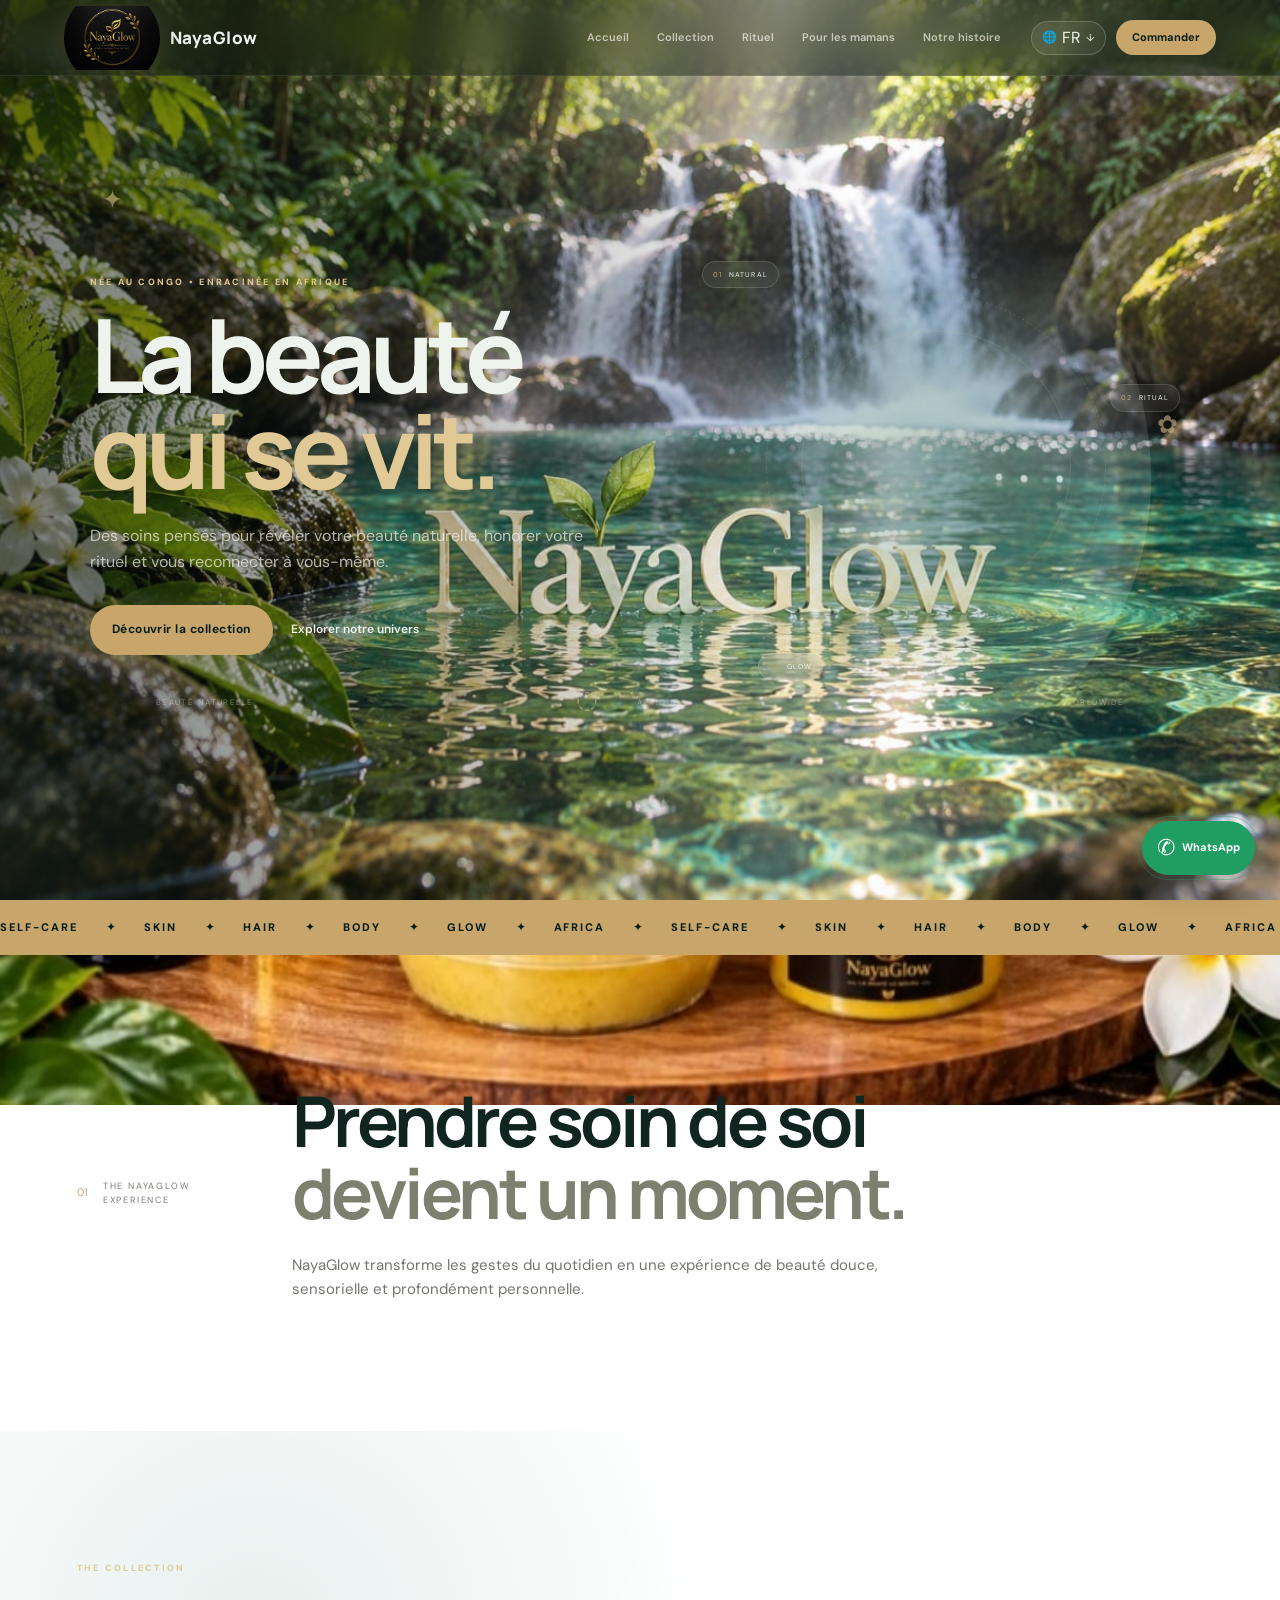
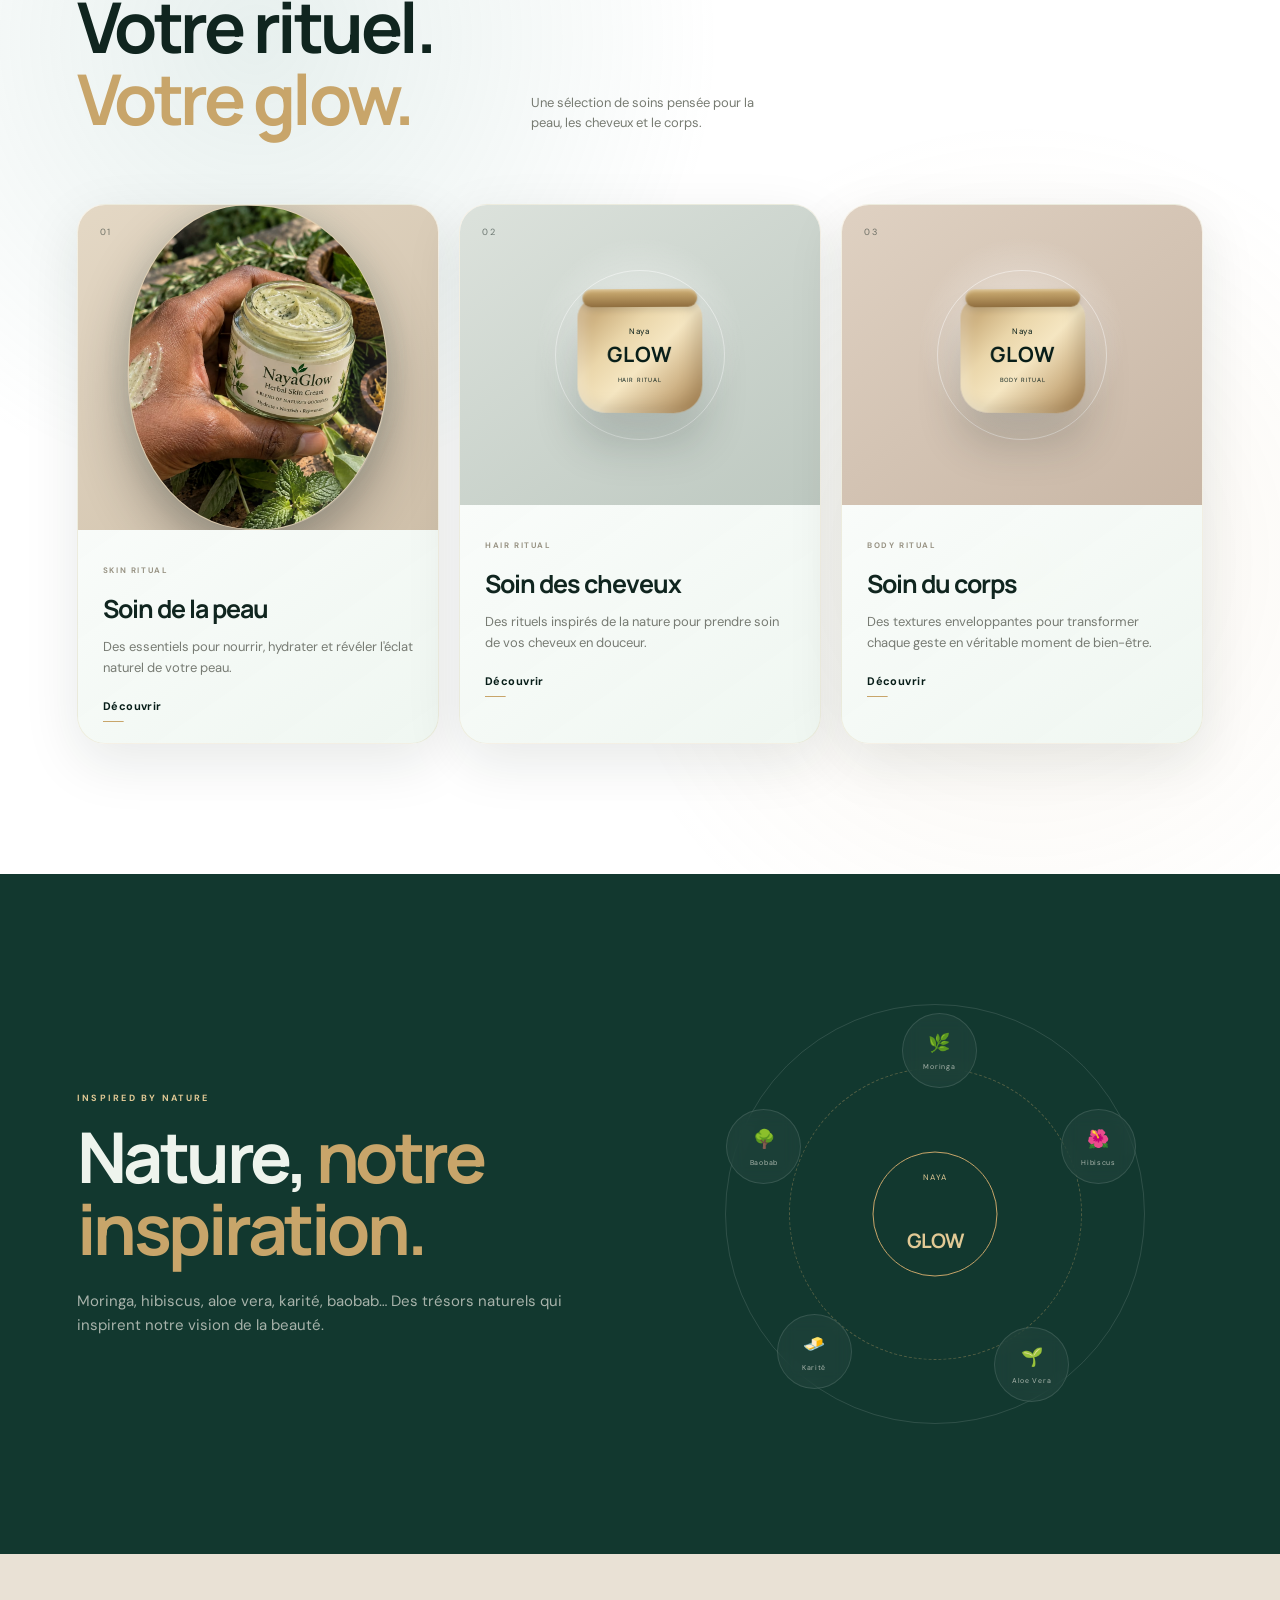
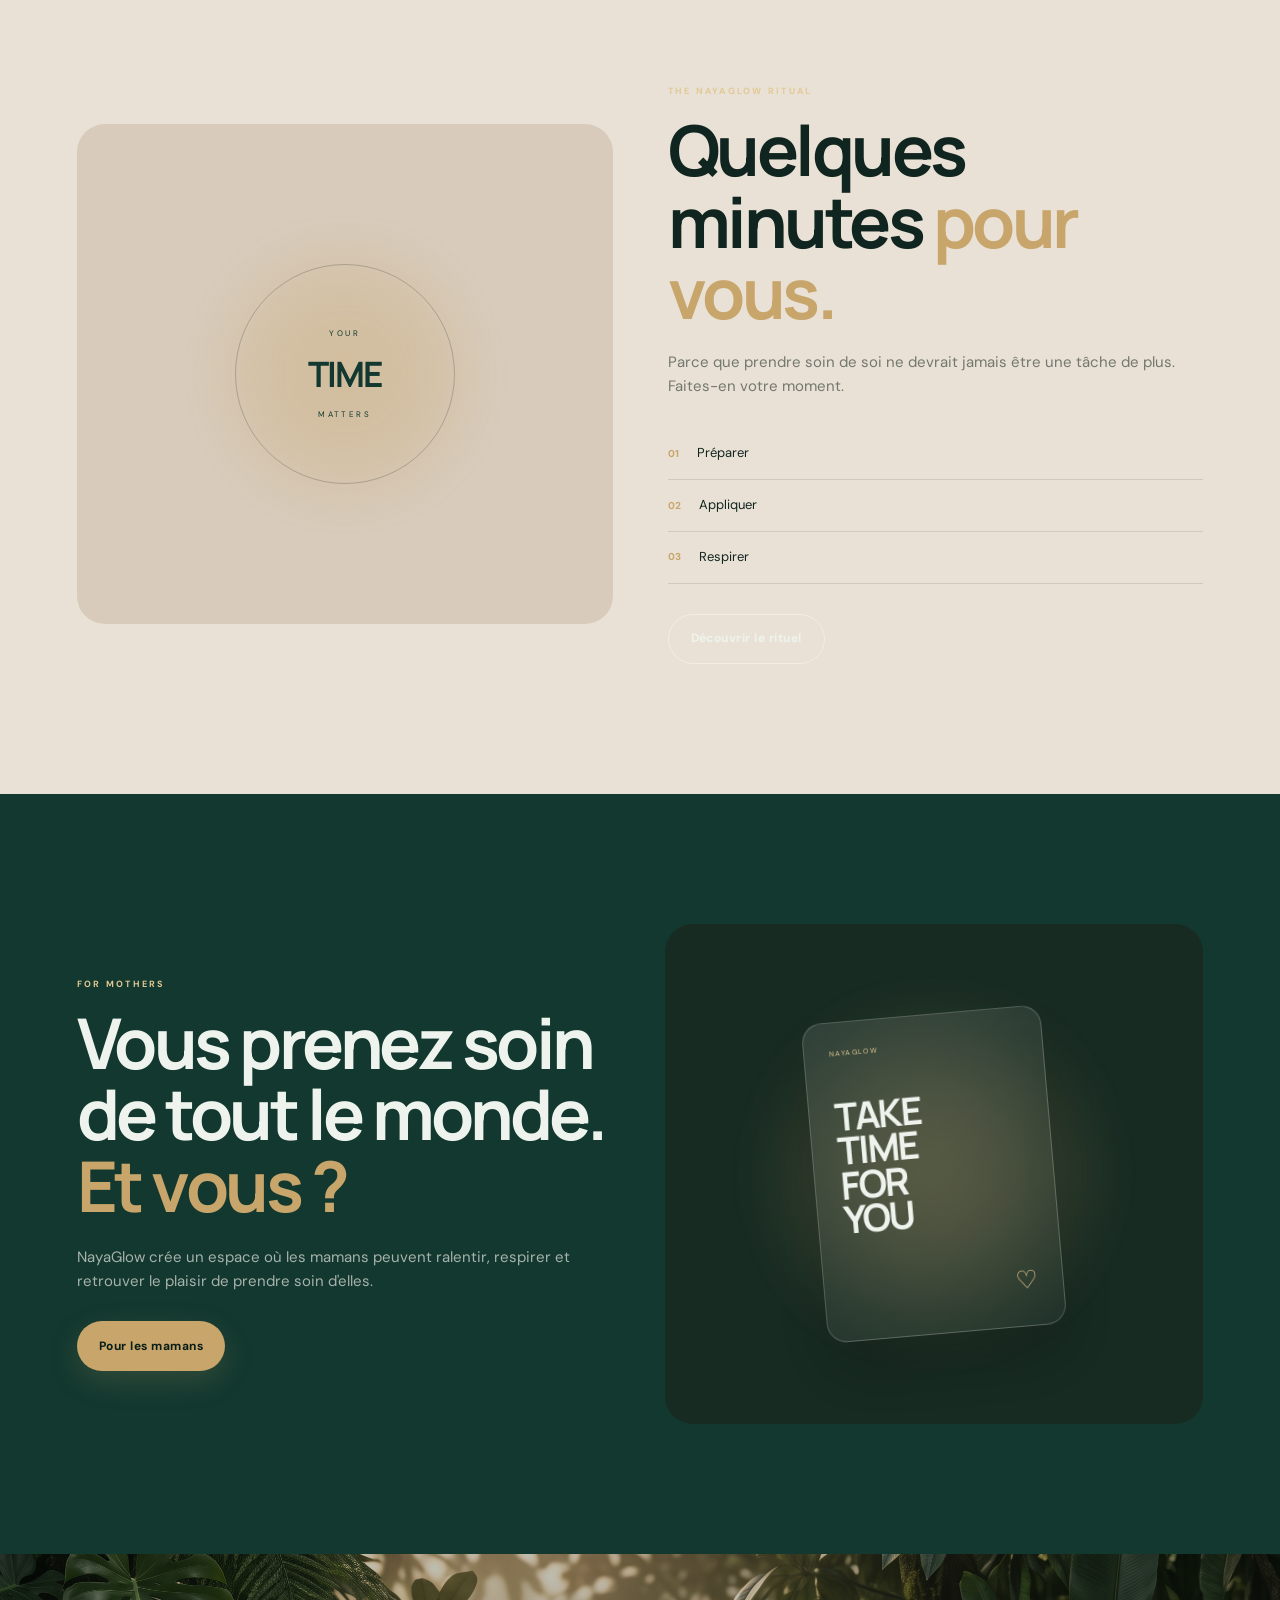
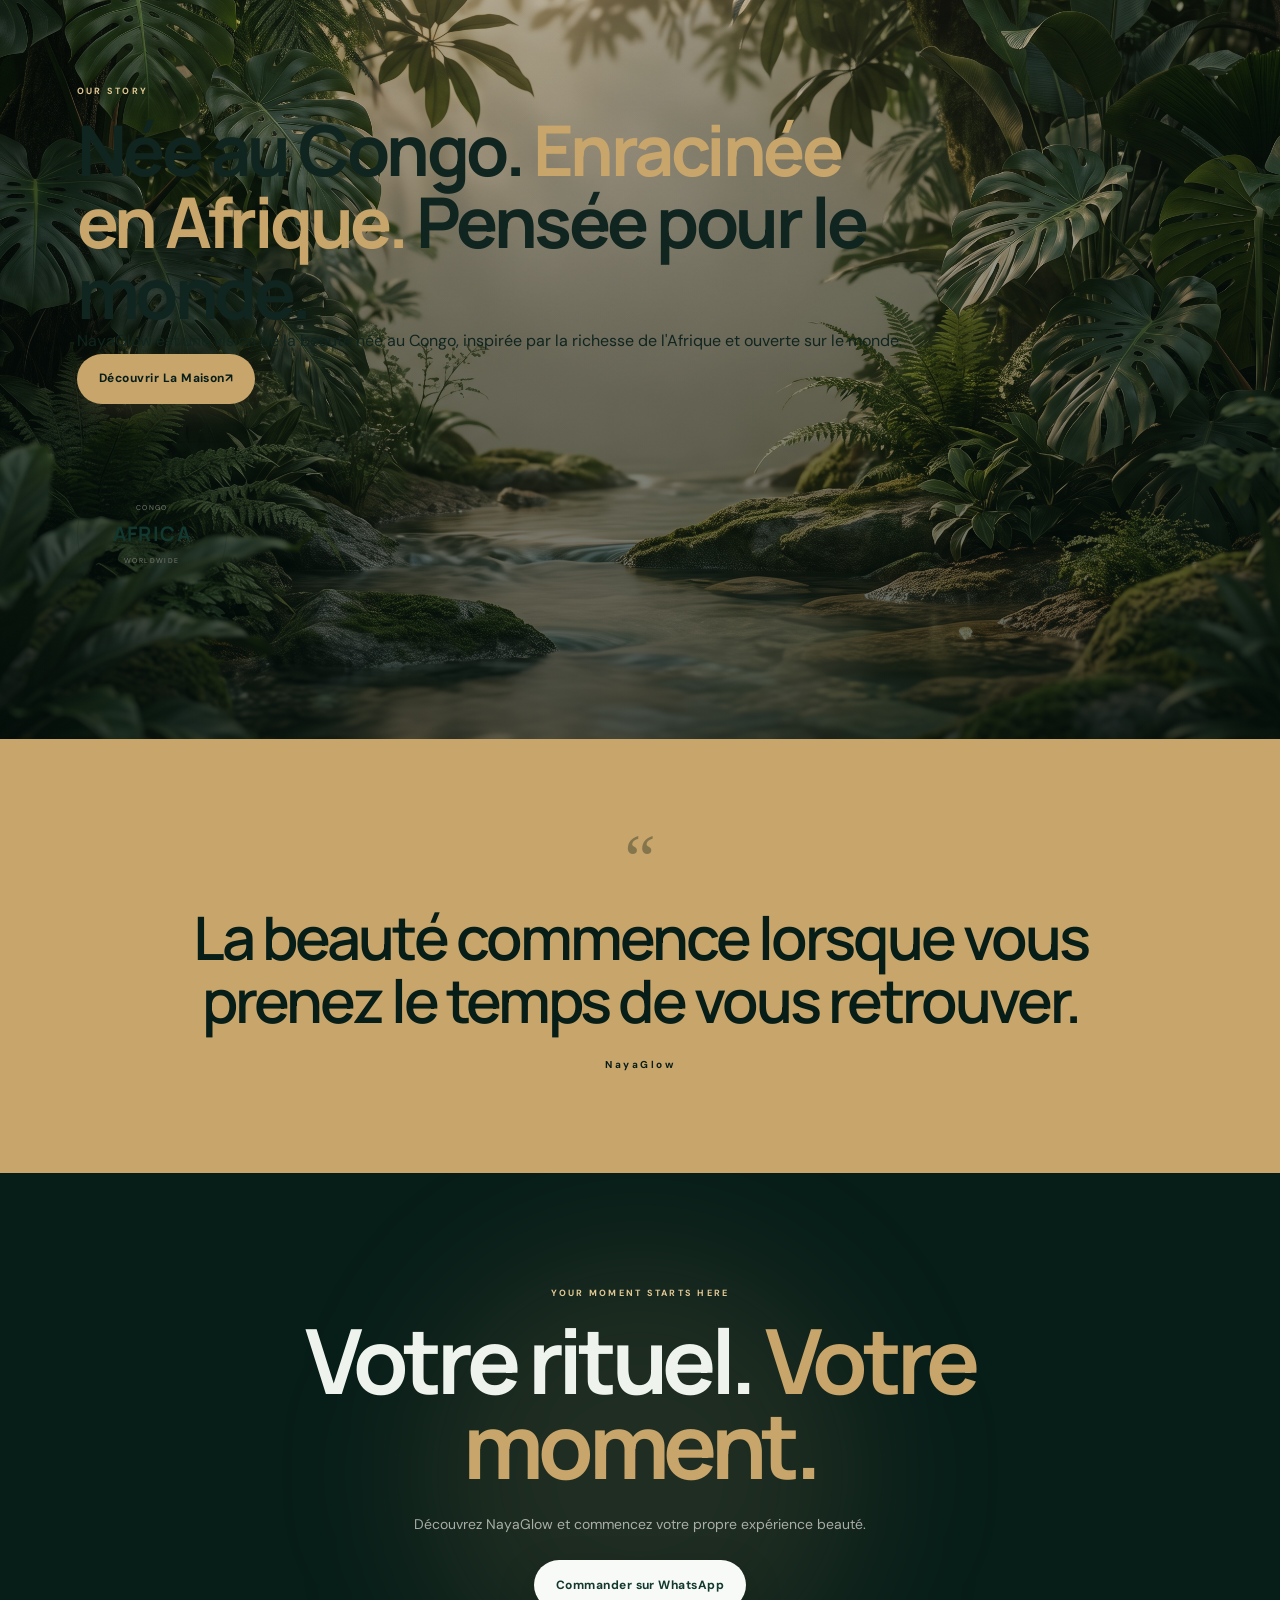
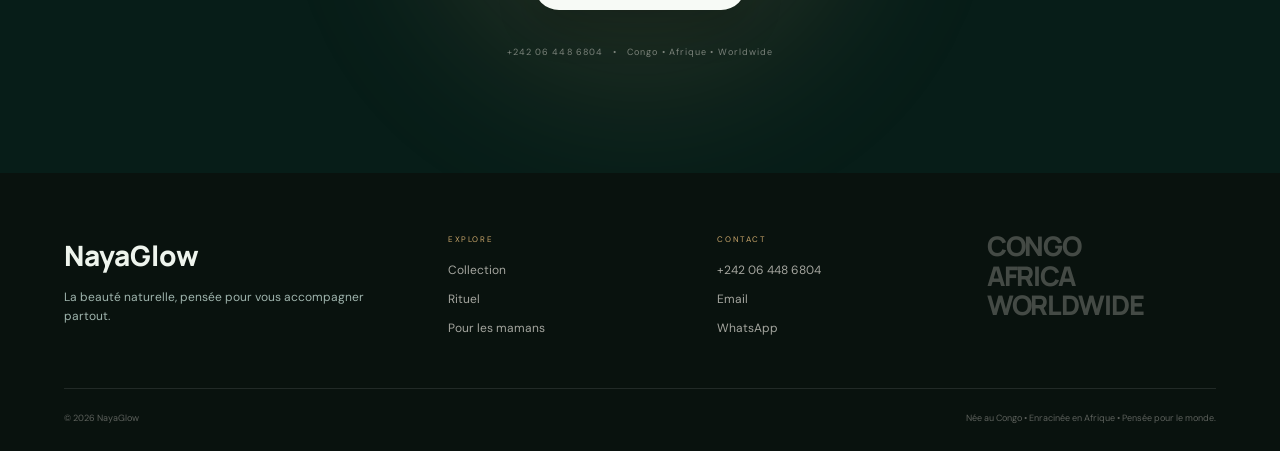
<file: index.html>
<!DOCTYPE html>
<html lang="fr">
<head>
  <meta charset="UTF-8">

  <meta
    name="viewport"
    content="width=device-width, initial-scale=1.0"
  >

  <meta
    name="description"
    content="NayaGlow — beauté, soins et rituels inspirés par la nature. Née au Congo, enracinée en Afrique, ouverte sur le monde."
  >

  <meta name="theme-color" content="#17251f">

  <title>NayaGlow — La beauté qui se vit</title>

  <!-- GOOGLE FONTS -->
  <link rel="preconnect" href="https://fonts.googleapis.com">
  <link rel="preconnect" href="https://fonts.gstatic.com" crossorigin>

  <link
    href="https://fonts.googleapis.com/css2?family=DM+Sans:wght@400;500;600;700&family=Manrope:wght@400;500;600;700;800&display=swap"
    rel="stylesheet"
  >

  <!-- MAIN CSS -->
  <link rel="stylesheet" href="style.css">
</head>

<body>

<!-- =================================================
     PRELOADER
================================================= -->

<div class="preloader" id="preloader">

  <div class="preloader-logo">
    N
  </div>

  <p>NayaGlow</p>

  <span>BEAUTY • RITUAL • GLOW</span>

</div>


<!-- =================================================
     HEADER
================================================= -->

<header class="site-header" id="siteHeader">

  <a
    class="brand"
    href="#home"
    aria-label="NayaGlow"
  >

    <img
      src="IMG-20260915-WA0005.jpg"
      alt="NayaGlow"
    >

    <span>NayaGlow</span>

  </a>


  <nav
    class="desktop-nav"
    aria-label="Navigation principale"
  >

    <a href="#home" data-i18n="navHome">
      Accueil
    </a>

    <a href="#collection" data-i18n="navCollection">
      Collection
    </a>

    <a href="#ritual" data-i18n="navRitual">
      Rituel
    </a>

    <a href="#mothers" data-i18n="navMothers">
      Pour les mamans
    </a>

    <a href="#story" data-i18n="navStory">
      Notre histoire
    </a>

  </nav>


  <div class="header-actions">

    <!-- LANGUAGE -->

    <div class="language">

      <button
        class="language-toggle"
        id="languageToggle"
        type="button"
        aria-expanded="false"
        aria-haspopup="true"
      >

        <span class="language-globe">🌐</span>

        <span id="languageLabel">
          FR
        </span>

        <span class="language-arrow">
          ↓
        </span>

      </button>


      <div
        class="language-menu"
        id="languageMenu"
      >

        <button
          type="button"
          data-language="fr"
        >
          🇫🇷 Français
        </button>

        <button
          type="button"
          data-language="en"
        >
          🇬🇧 English
        </button>

      </div>

    </div>


    <!-- ORDER -->

    <a
      class="header-cta"
      href="https://wa.me/242064486804"
      target="_blank"
      rel="noopener"
      data-i18n="navOrder"
    >
      Commander
    </a>


    <!-- MOBILE -->

    <button
      class="menu-toggle"
      id="menuToggle"
      type="button"
      aria-label="Ouvrir le menu"
      aria-expanded="false"
    >
      <span></span>
      <span></span>
    </button>

  </div>

</header>


<!-- =================================================
     MOBILE MENU
================================================= -->

<div
  class="mobile-menu"
  id="mobileMenu"
>

  <a href="#home" data-i18n="navHome">
    Accueil
  </a>

  <a href="#collection" data-i18n="navCollection">
    Collection
  </a>

  <a href="#ritual" data-i18n="navRitual">
    Rituel
  </a>

  <a href="#mothers" data-i18n="navMothers">
    Pour les mamans
  </a>

  <a href="#story" data-i18n="navStory">
    Notre histoire
  </a>

  <a
    class="mobile-order"
    href="https://wa.me/242064486804"
    target="_blank"
    rel="noopener"
    data-i18n="navOrderWhatsapp"
  >
    Commander sur WhatsApp
  </a>

</div>


<!-- =================================================
     MAIN
================================================= -->

<main>


<!-- =================================================
     HERO
================================================= -->

<section
  class="hero"
  id="home"
>

  <!-- ATMOSPHERE -->

<div
  class="hero-background"
  style="background-image: url('IMG-20260920-WA0003.jpg');"
></div>
  
  <div class="hero-glow hero-glow-one"></div>

  <div class="hero-glow hero-glow-two"></div>


  <!-- FLOATING BOTANICAL ELEMENTS -->

  <div class="floating-element floating-one">
    <span>✦</span>
  </div>

  <div class="floating-element floating-two">
    <span>✿</span>
  </div>

  <div class="floating-element floating-three">
    <span>◌</span>
  </div>


  <!-- HERO CONTENT -->

  <div class="hero-content">

    <div class="hero-copy reveal">

      <p class="hero-eyebrow">
        NÉE AU CONGO • ENRACINÉE EN AFRIQUE
      </p>


      <h1 data-i18n="heroTitle">

        La beauté
        <span>qui se vit.</span>

      </h1>


      <p
        class="hero-description"
        data-i18n="heroText"
      >

        Des soins, des rituels et des moments pensés
        pour révéler votre éclat naturel.

      </p>


      <div class="hero-actions">

        <a
          class="btn btn-primary"
          href="#collection"
          data-i18n="heroButton"
        >
          Découvrir la collection
        </a>


        <a
          class="hero-link"
          href="#story"
          data-i18n="heroLink"
        >
          Découvrir NayaGlow
          <span>↗</span>
        </a>

      </div>

    </div>


    <!-- =================================================
     HERO VISUAL — REAL NAYAGLOW PHOTO
================================================= -->

<div class="hero-visual reveal">

  <div class="visual-glow"></div>

  <div class="hero-orbit orbit-one"></div>
  <div class="hero-orbit orbit-two"></div>


  <div class="hero-photo-wrap">

    <div class="hero-photo-halo"></div>

    <div class="hero-photo-shine"></div>

  </div>


  <div class="visual-tag tag-one">
    <span>01</span>
    NATURAL
  </div>

  <div class="visual-tag tag-two">
    <span>02</span>
    RITUAL
  </div>

  <div class="visual-tag tag-three">
    <span>03</span>
    GLOW
  </div>

</div>


  <!-- HERO BOTTOM -->

  <div class="hero-bottom">

    <span>
      BEAUTÉ NATURELLE
    </span>

    <span>
      ✦
    </span>

    <span>
      AFRIQUE
    </span>

    <span>
      ✦
    </span>

    <span>
      WORLDWIDE
    </span>

  </div>

</section>


<!-- =================================================
     MOVING BRAND STRIP
================================================= -->

<section class="brand-marquee">

  <div class="marquee-track">

    <span>SELF-CARE</span>
    <i>✦</i>

    <span>SKIN</span>
    <i>✦</i>

    <span>HAIR</span>
    <i>✦</i>

    <span>BODY</span>
    <i>✦</i>

    <span>GLOW</span>
    <i>✦</i>

    <span>AFRICA</span>
    <i>✦</i>

    <span>SELF-CARE</span>
    <i>✦</i>

    <span>SKIN</span>
    <i>✦</i>

    <span>HAIR</span>
    <i>✦</i>

    <span>BODY</span>
    <i>✦</i>

    <span>GLOW</span>
    <i>✦</i>

    <span>AFRICA</span>
    <i>✦</i>

  </div>

</section>


<!-- =================================================
     INTRO
================================================= -->

<section class="intro section-space">

  <div class="intro-layout">

    <div class="intro-label reveal">

      <span>01</span>

      <p>
        THE NAYAGLOW EXPERIENCE
      </p>

    </div>


    <div class="intro-content reveal">

      <h2 data-i18n="introTitle">

        Prendre soin de soi
        <em>devient un moment.</em>

      </h2>


      <p data-i18n="introText">

        NayaGlow imagine la beauté comme une expérience.
        Un moment pour ralentir, respirer et revenir à soi.

        Des soins inspirés par la nature et une vision
        moderne de la beauté africaine.

      </p>

    </div>

  </div>

</section>

<!-- =================================================
     COLLECTION
================================================= -->

<section
  class="collection section-space"
  id="collection"
>

  <div class="section-heading reveal">

    <div>

      <p class="section-eyebrow">
        THE COLLECTION
      </p>

      <h2 data-i18n="collectionTitle">

        Votre rituel.
        <span>Votre glow.</span>

      </h2>

    </div>


    <p data-i18n="collectionText">

      Une sélection pensée autour de la peau,
      des cheveux et du bien-être.

    </p>

  </div>


  <div class="product-grid">


    <!-- PRODUCT 01 -->

    <article class="product-card product-card-one reveal">

      <div class="product-image product-photo-card">

        <div class="product-number">
          01
        </div>


        <div class="collection-photo-wrap">

          <div class="collection-photo-glow"></div>

          <img
  src="IMG-20260920-WA0000.jpg"
  alt="NayaGlow Herbal Skin Cream"
  class="collection-photo"
>

          <div class="collection-photo-shine"></div>

        </div>

        <div class="product-orb"></div>

      </div>


      <div class="product-details">

        <span>
          SKIN RITUAL
        </span>

        <h3 data-i18n="productOne">
          Soin Éclat
        </h3>

        <p data-i18n="productOneText">
          Une routine douce pour révéler
          l'éclat naturel de votre peau.
        </p>


        <a
          href="https://wa.me/242064486804?text=Bonjour%20NayaGlow%20%F0%9F%8C%BF%2C%20je%20suis%20int%C3%A9ress%C3%A9e%20par%20le%20Soin%20%C3%89clat.%20Pouvez-vous%20me%20donner%20plus%20d%E2%80%99informations%20sur%20le%20produit%2C%20le%20prix%20et%20la%20disponibilit%C3%A9%20%3F"
          target="_blank"
          rel="noopener"
          data-i18n="discover"
        >
          Découvrir
          <span>↗</span>
        </a>

      </div>

    </article>


    <!-- PRODUCT 02 -->

    <article class="product-card product-card-two reveal">

      <div class="product-image">

        <div class="product-number">
          02
        </div>

        <div class="floating-product">

          <div class="jar">

            <small>
              Naya
            </small>

            <strong>
              GLOW
            </strong>

            <span>
              HAIR RITUAL
            </span>

          </div>

        </div>

        <div class="product-orb"></div>

      </div>


      <div class="product-details">

        <span>
          HAIR RITUAL
        </span>

        <h3 data-i18n="productTwo">
          Rituel Cheveux
        </h3>

        <p data-i18n="productTwoText">
          Un moment de soin pour nourrir
          et sublimer vos cheveux.
        </p>


        <a
          href="https://wa.me/242064486804?text=Bonjour%20NayaGlow%20%F0%9F%8C%BF%2C%20je%20suis%20int%C3%A9ress%C3%A9e%20par%20le%20Rituel%20Cheveux.%20Pouvez-vous%20me%20donner%20plus%20d%E2%80%99informations%20sur%20le%20produit%2C%20le%20prix%20et%20la%20disponibilit%C3%A9%20%3F"
          target="_blank"
          rel="noopener"
          data-i18n="discover"
        >
          Découvrir
          <span>↗</span>
        </a>

      </div>

    </article>


    <!-- PRODUCT 03 -->

    <article class="product-card product-card-three reveal">

      <div class="product-image">

        <div class="product-number">
          03
        </div>

        <div class="floating-product">

          <div class="jar">

            <small>
              Naya
            </small>

            <strong>
              GLOW
            </strong>

            <span>
              BODY RITUAL
            </span>

          </div>

        </div>

        <div class="product-orb"></div>

      </div>


      <div class="product-details">

        <span>
          BODY RITUAL
        </span>

        <h3 data-i18n="productThree">
          Rituel Corps
        </h3>

        <p data-i18n="productThreeText">
          Une parenthèse sensorielle pour
          votre peau et votre bien-être.
        </p>


        <a
       href="https://wa.me/242064486804?text=Bonjour%20NayaGlow%20%F0%9F%8C%BF%2C%20je%20suis%20int%C3%A9ress%C3%A9e%20par%20le%20Rituel%20Corps.%20Pouvez-vous%20me%20donner%20plus%20d%E2%80%99informations%20sur%20le%20produit%2C%20le%20prix%20et%20la%20disponibilit%C3%A9%20%3F"
          target="_blank"
          rel="noopener"
          data-i18n="discover"
        >
          Découvrir
          <span>↗</span>
        </a>

      </div>

    </article>


  </div>

</section>   

<!-- =================================================
     BOTANICAL EXPERIENCE
================================================= -->

<section class="botanical-section section-space">

  <div class="botanical-layout">

    <div class="botanical-content reveal">

      <p class="section-eyebrow">
        INSPIRED BY NATURE
      </p>

      <h2 data-i18n="ingredientsTitle">

        La nature,
        <span>notre inspiration.</span>

      </h2>

      <p data-i18n="ingredientsText">

        Des inspirations botaniques qui racontent
        une beauté naturelle, riche et profondément
        africaine.

      </p>

    </div>


    <div class="botanical-orbit">

      <div class="botanical-center">
        NAYA<br>
        <strong>GLOW</strong>
      </div>


      <div class="botanical-item botanical-item-one">
        🌿
        <span>Moringa</span>
      </div>

      <div class="botanical-item botanical-item-two">
        🌺
        <span>Hibiscus</span>
      </div>

      <div class="botanical-item botanical-item-three">
        🌱
        <span>Aloe Vera</span>
      </div>

      <div class="botanical-item botanical-item-four">
        🧈
        <span>Karité</span>
      </div>

      <div class="botanical-item botanical-item-five">
        🌳
        <span>Baobab</span>
      </div>

    </div>

  </div>

</section>


<!-- =================================================
     RITUAL
================================================= -->

<section
  class="ritual-section section-space"
  id="ritual"
>

  <div class="ritual-visual reveal">

    <div class="ritual-glow"></div>

    <div class="ritual-circle">

      <span>
        YOUR
      </span>

      <strong>
        TIME
      </strong>

      <span>
        MATTERS
      </span>

    </div>

  </div>


  <div class="ritual-content reveal">

    <p class="section-eyebrow">
      THE NAYAGLOW RITUAL
    </p>

    <h2 data-i18n="ritualTitle">

      Quelques minutes
      <span>pour vous.</span>

    </h2>

    <p data-i18n="ritualText">

      Parce qu'un rituel de beauté peut être
      beaucoup plus qu'une routine.

    </p>


    <div class="ritual-steps">

      <div class="ritual-step">

        <span>01</span>

        <p data-i18n="stepOne">
          Nettoyer avec douceur
        </p>

      </div>


      <div class="ritual-step">

        <span>02</span>

        <p data-i18n="stepTwo">
          Nourrir & hydrater
        </p>

      </div>


      <div class="ritual-step">

        <span>03</span>

        <p data-i18n="stepThree">
          Respirer & apprécier
        </p>

      </div>

    </div>


    <a
      class="btn btn-outline"
      href="https://wa.me/242064486804"
      target="_blank"
      rel="noopener"
      data-i18n="ritualButton"
    >
      Créer mon rituel
    </a>

  </div>

</section>


<!-- =================================================
     MOTHERS
================================================= -->

<section
  class="mothers-section section-space"
  id="mothers"
>

  <div class="mothers-content reveal">

    <p class="section-eyebrow">
      FOR MOTHERS
    </p>

    <h2 data-i18n="mothersTitle">

      Vous prenez soin
      de tout le monde.
      <span>Et vous ?</span>

    </h2>

    <p data-i18n="mothersText">

      NayaGlow crée un espace où les mamans
      peuvent retrouver quelques minutes pour
      elles-mêmes.

    </p>


    <a
      class="btn btn-primary"
      href="https://wa.me/242064486804"
      target="_blank"
      rel="noopener"
      data-i18n="mothersButton"
    >
      Parler à NayaGlow
    </a>

  </div>


  <div class="mothers-visual reveal">

    <div class="mother-glow"></div>

    <div class="mother-card">

      <small>
        NAYAGLOW
      </small>

      <strong>
        TAKE
        <br>
        TIME
        <br>
        FOR
        <br>
        YOU
      </strong>

      <span>
        ♡
      </span>

    </div>

  </div>

</section>


<!-- =================================================
     STORY
================================================= -->

<section
  class="story-section section-space"
  id="story"
>
  <div class="story-background"></div>

  <div class="story-number">
    05
  </div>


  <div class="story-content reveal">

    <p class="section-eyebrow">
      OUR STORY
    </p>

    <h2 data-i18n="storyTitle">

      Née au Congo.
      <span>Enracinée en Afrique.</span>
      Pensée pour le monde.

    </h2>

        <p data-i18n="storyText">

      NayaGlow est un univers de beauté inspiré
      par la nature, la féminité et les rituels
      qui nous reconnectent à nous-mêmes.

    </p>

    <a
      href="maison.html"
      class="btn btn-primary story-maison-button"
    >
      Découvrir La Maison
      <span>↗</span>
    </a>

  </div>

  <div class="story-badge reveal">

    <span>
      CONGO
    </span>

    <strong>
      AFRICA
    </strong>

    <span>
      WORLDWIDE
    </span>

  </div>

</section>


<!-- =================================================
     QUOTE
================================================= -->

<section class="quote-section">

  <div class="quote-inner reveal">

    <span class="quote-mark">
      “
    </span>

    <blockquote data-i18n="quote">

      Prendre soin de soi,
      c'est revenir à soi.

    </blockquote>

    <p>
      NayaGlow
    </p>

  </div>

</section>


<!-- =================================================
     FINAL CTA
================================================= -->

<section class="final-cta">

  <div class="final-glow"></div>


  <div class="final-content reveal">

    <p class="section-eyebrow">
      YOUR MOMENT STARTS HERE
    </p>

    <h2 data-i18n="finalTitle">

      Votre rituel.
      <span>Votre moment.</span>

    </h2>


    <p data-i18n="finalText">

      Découvrez NayaGlow et commencez votre
      prochain moment de self-care.

    </p>


    <a
      class="btn btn-light"
      href="https://wa.me/242064486804"
      target="_blank"
      rel="noopener"
      data-i18n="finalButton"
    >
      Commander sur WhatsApp
    </a>


    <div class="final-contact">

      <span>
        +242 06 448 6804
      </span>

      <span>
        •
      </span>

      <span>
        Congo • Afrique • Worldwide
      </span>

    </div>

  </div>

</section>


</main>


<!-- =================================================
     FOOTER
================================================= -->

<footer class="footer">

  <div class="footer-main">


    <div class="footer-brand">

      <a href="#home">
        NayaGlow
      </a>

      <p data-i18n="footerText">
        La beauté qui se vit.
      </p>

    </div>


    <div class="footer-column">

      <small>
        EXPLORE
      </small>

      <a
        href="#collection"
        data-i18n="navCollection"
      >
        Collection
      </a>

      <a
        href="#ritual"
        data-i18n="navRitual"
      >
        Rituel
      </a>

      <a
        href="#mothers"
        data-i18n="navMothers"
      >
        Pour les mamans
      </a>

    </div>


    <div class="footer-column">

      <small>
        CONTACT
      </small>

      <a href="tel:+242064486804">
        +242 06 448 6804
      </a>

      <a href="mailto:jaldrinemavoungou67@gmail.com">
        Email
      </a>

      <a
        href="https://wa.me/242064486804"
        target="_blank"
        rel="noopener"
      >
        WhatsApp
      </a>

    </div>


    <div class="footer-world">

      <span>
        CONGO
      </span>

      <span>
        AFRICA
      </span>

      <span>
        WORLDWIDE
      </span>

    </div>

  </div>


  <div class="footer-bottom">

    <span>
      © 2026 NayaGlow
    </span>

    <span data-i18n="footerNote">
      Beauté • Soin • Bien-être
    </span>

  </div>

</footer>


<!-- =================================================
     FLOATING WHATSAPP
================================================= -->

<a
  class="whatsapp-float"
 
href="https://wa.me/242064486804"
  target="_blank"
  rel="noopener"
  aria-label="Contacter NayaGlow sur WhatsApp"
>

  <span class="whatsapp-icon">
    ✆
  </span>

  <span class="whatsapp-label">
    WhatsApp
  </span>

  <span class="whatsapp-pulse"></span>

</a>


<!-- =================================================
     JAVASCRIPT
================================================= -->

<script src="script.js"></script>

</body>
</html>
</file>
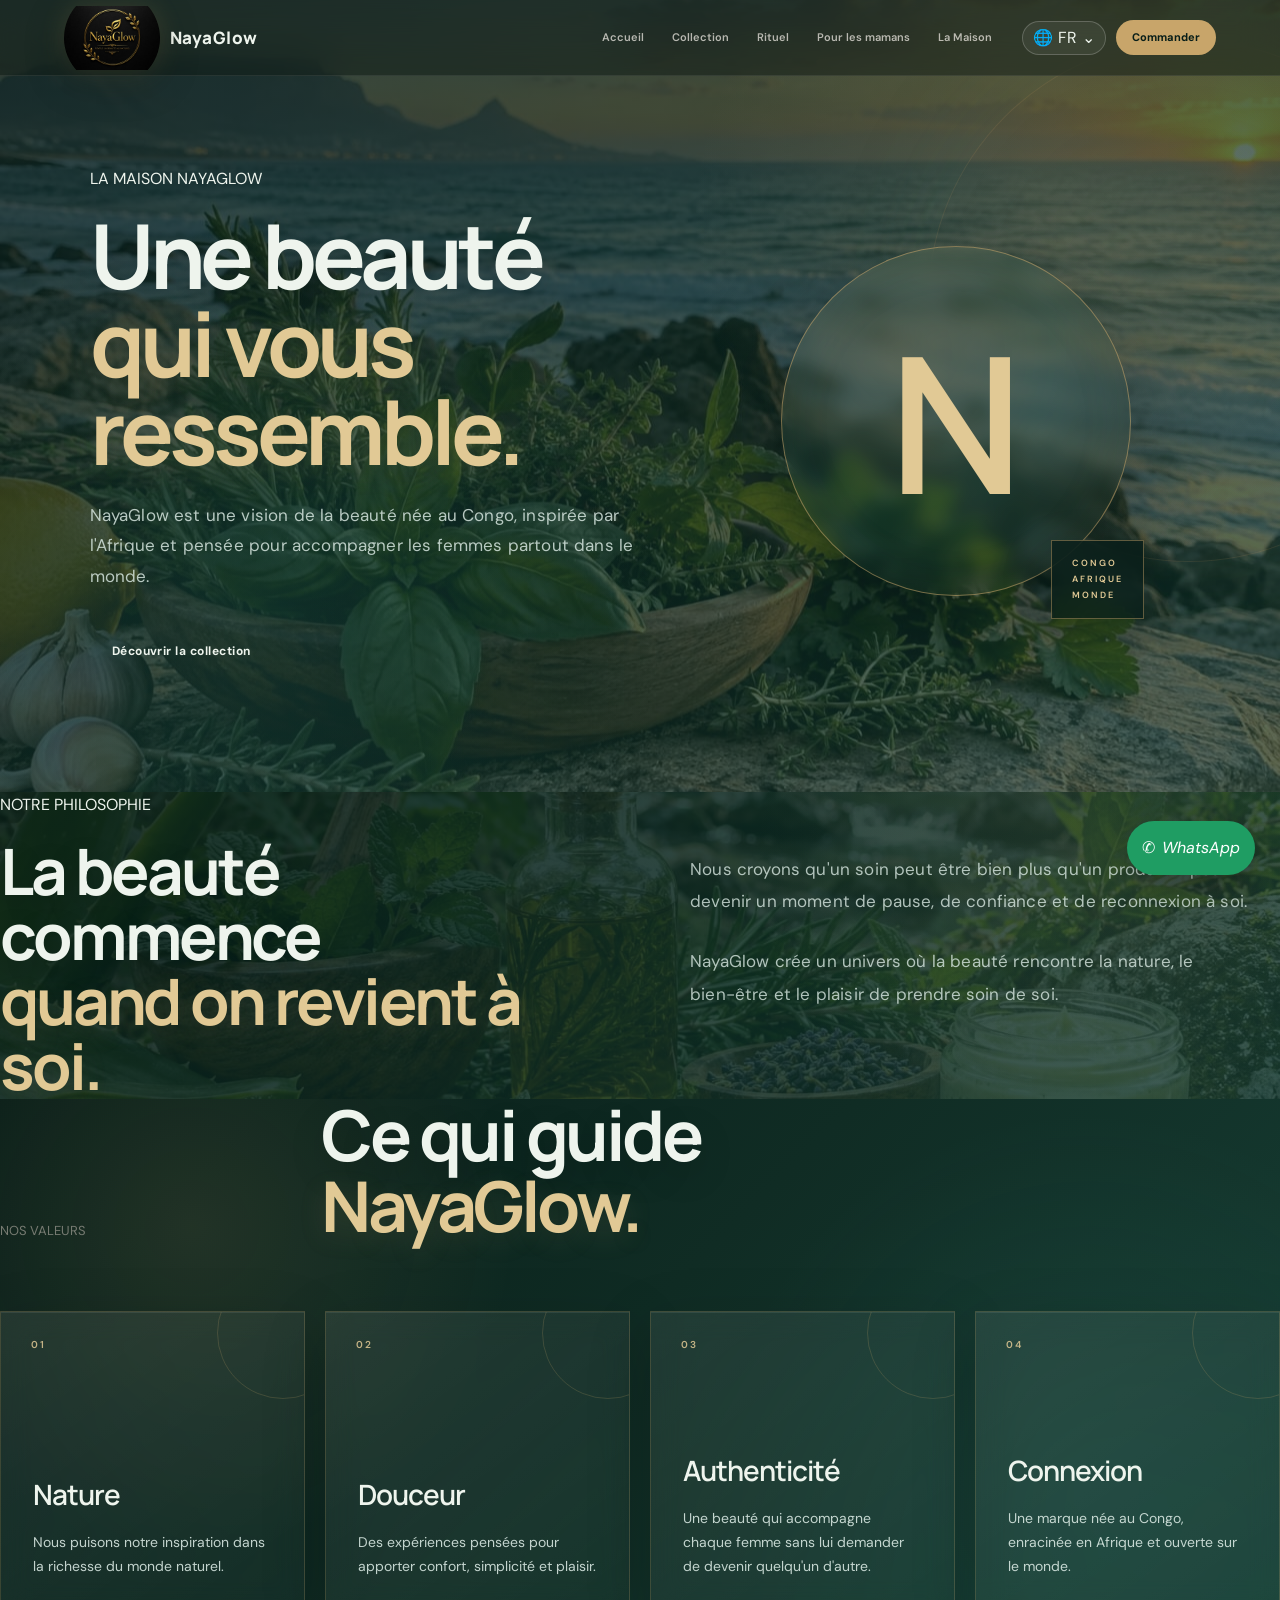
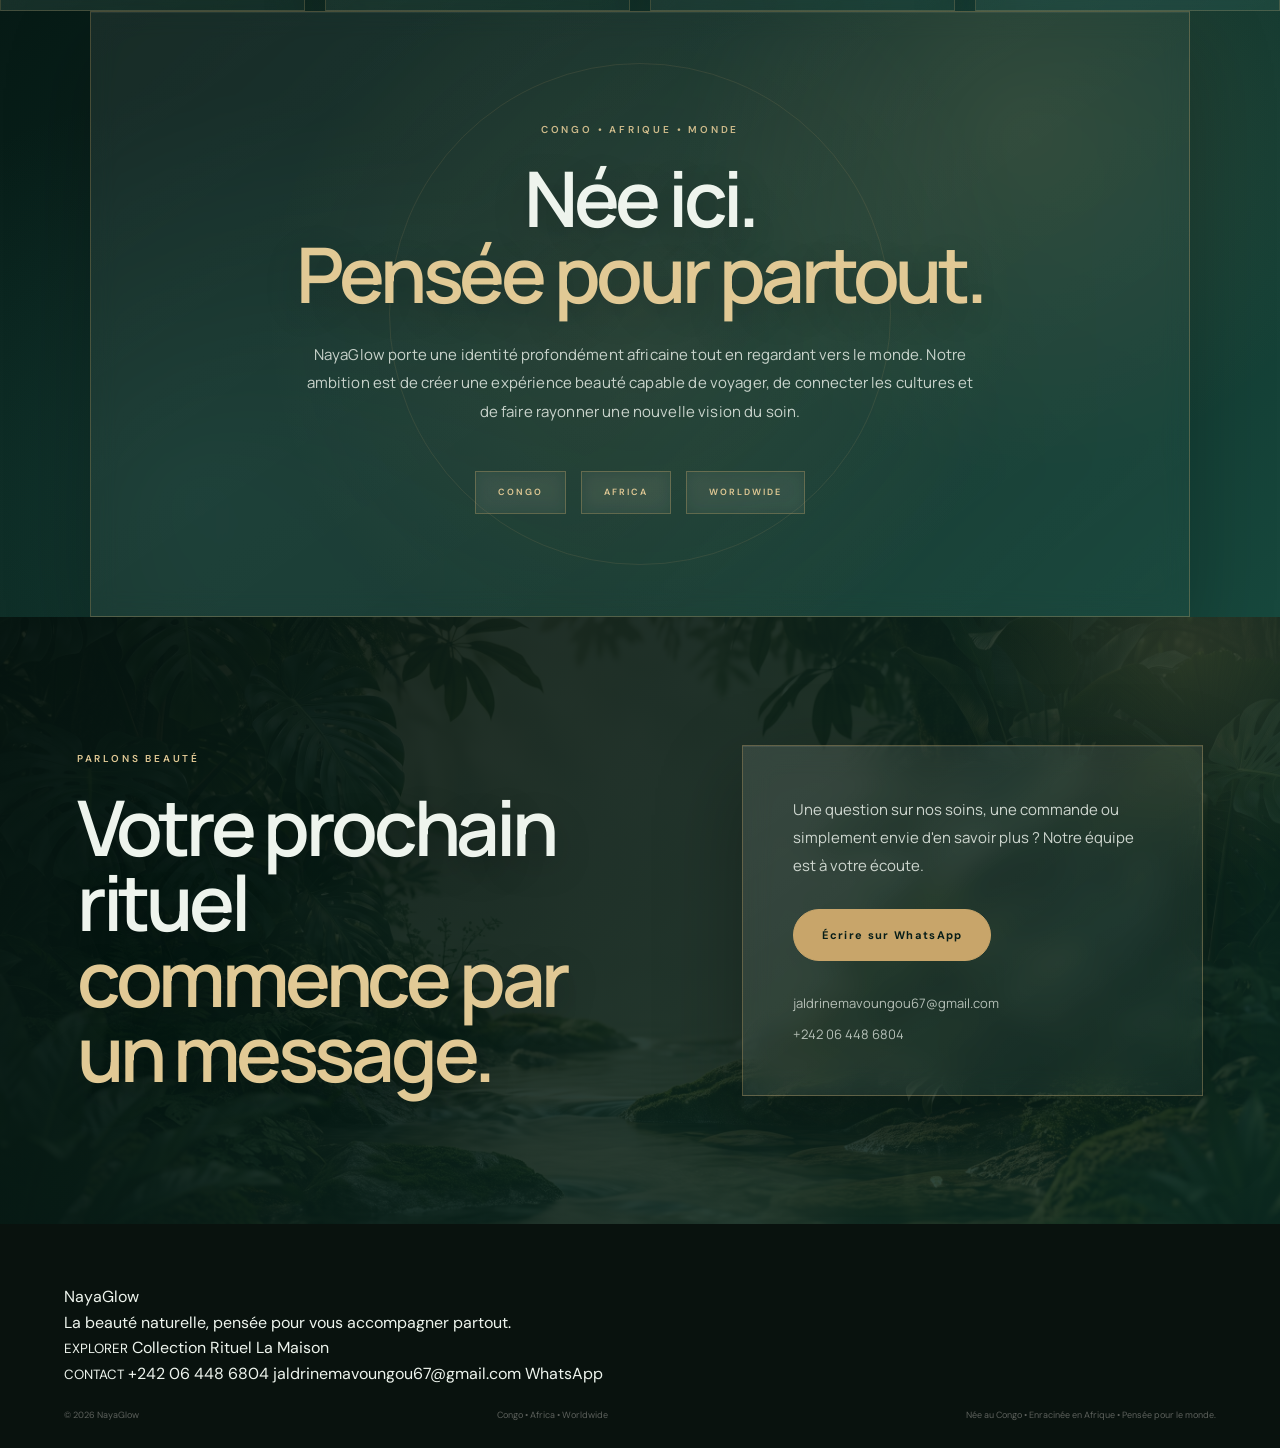
<file: maison.html>
<!DOCTYPE html>
<html lang="fr">

<head>

  <meta charset="UTF-8">

  <meta
    name="viewport"
    content="width=device-width, initial-scale=1.0"
  >

  <meta
    name="description"
    content="La Maison NayaGlow — une vision de la beauté née au Congo, enracinée en Afrique et pensée pour le monde."
  >

  <meta
    name="theme-color"
    content="#17251f"
  >

  <title>La Maison — NayaGlow</title>

  <link rel="preconnect" href="https://fonts.googleapis.com">

  <link
    rel="preconnect"
    href="https://fonts.gstatic.com"
    crossorigin
  >

  <link
    href="https://fonts.googleapis.com/css2?family=DM+Sans:wght@400;500;600;700&family=Manrope:wght@400;500;600;700;800&display=swap"
    rel="stylesheet"
  >

  <link
    rel="stylesheet"
    href="style.css"
  >

</head>


<body>


<!-- =================================================
     PRELOADER
================================================= -->

<div
  class="preloader"
  id="preloader"
>

  <div class="loader-mark">
    N
  </div>

  <div class="loader-name">
    NayaGlow
  </div>

</div>



<!-- =================================================
     HEADER
================================================= -->

<header
  class="site-header"
  id="siteHeader"
>

  <a
    class="brand"
    href="index.html"
  >

    <img
      src="IMG-20260915-WA0005.jpg"
      alt="NayaGlow"
    >

    <span>
      NayaGlow
    </span>

  </a>


  <nav class="desktop-nav">

    <a
      href="index.html#home"
      data-i18n="navHome"
    >
      Accueil
    </a>

    <a
      href="index.html#collection"
      data-i18n="navCollection"
    >
      Collection
    </a>

    <a
      href="index.html#ritual"
      data-i18n="navRitual"
    >
      Rituel
    </a>

    <a
      href="index.html#mothers"
      data-i18n="navMothers"
    >
      Pour les mamans
    </a>

    <a
      href="maison.html"
      data-i18n="navMaison"
    >
      La Maison
    </a>

  </nav>


  <div class="header-actions">


    <!-- LANGUAGE -->

    <div class="language">

      <button
        class="language-toggle"
        id="languageToggle"
        type="button"
        aria-expanded="false"
      >

        🌐

        <span id="languageLabel">
          FR
        </span>

        ⌄

      </button>


      <div
        class="language-menu"
        id="languageMenu"
      >

        <button
          type="button"
          data-language="fr"
        >
          🇫🇷 Français
        </button>

        <button
          type="button"
          data-language="en"
        >
          🇬🇧 English
        </button>

      </div>

    </div>


    <!-- ORDER -->

    <a
      class="header-cta"
      href="https://wa.me/242064486804"
      target="_blank"
      rel="noopener"
      data-i18n="navOrder"
    >
      Commander
    </a>


    <!-- MOBILE MENU -->

    <button
      class="menu-toggle"
      id="menuToggle"
      type="button"
      aria-label="Ouvrir le menu"
      aria-expanded="false"
    >
      ☰
    </button>

  </div>

</header>



<!-- =================================================
     MOBILE MENU
================================================= -->

<div
  class="mobile-menu"
  id="mobileMenu"
>

  <a
    href="index.html#home"
    data-i18n="navHome"
  >
    Accueil
  </a>

  <a
    href="index.html#collection"
    data-i18n="navCollection"
  >
    Collection
  </a>

  <a
    href="index.html#ritual"
    data-i18n="navRitual"
  >
    Rituel
  </a>

  <a
    href="index.html#mothers"
    data-i18n="navMothers"
  >
    Pour les mamans
  </a>

  <a
    href="maison.html"
    data-i18n="navMaison"
  >
    La Maison
  </a>

  <a
    class="mobile-order"
    href="https://wa.me/242064486804"
    target="_blank"
    rel="noopener"
    data-i18n="navOrderWhatsapp"
  >
    Commander sur WhatsApp
  </a>

</div>



<!-- =================================================
     MAIN
================================================= -->

<main>



<!-- =================================================
     MAISON HERO
================================================= -->

<section class="page-hero">


  <div class="page-hero-copy reveal">

    <p
      class="eyebrow"
      data-i18n="maisonEyebrow"
    >
      LA MAISON NAYAGLOW
    </p>


    <h1 data-i18n="maisonTitle">

      Une beauté
      <br>

      <em>
        qui vous ressemble.
      </em>

    </h1>


    <p data-i18n="maisonIntro">

      NayaGlow est une vision de la beauté née au Congo,
      inspirée par l'Afrique et pensée pour accompagner
      les femmes partout dans le monde.

    </p>


    <a
      class="btn btn-dark"
      href="index.html#collection"
      data-i18n="maisonButton"
    >
      Découvrir la collection
    </a>

  </div>


  <div class="page-hero-art reveal">

    <div class="large-n">
      N
    </div>

    <span data-i18n="maisonBadge">
      CONGO
      <br>
      AFRIQUE
      <br>
      MONDE
    </span>

  </div>

</section>



<!-- =================================================
     PHILOSOPHY
================================================= -->

<section class="manifesto section-pad">


  <div class="section-number">
    01 /
  </div>


  <div class="manifesto-grid">


    <div class="reveal">

      <p
        class="eyebrow"
        data-i18n="manifestoEyebrow"
      >
        NOTRE PHILOSOPHIE
      </p>


      <h2 data-i18n="manifestoTitle">

        La beauté commence
        <br>

        <em>
          quand on revient à soi.
        </em>

      </h2>

    </div>


    <div class="manifesto-copy reveal">

      <p data-i18n="manifestoText1">

        Nous croyons qu'un soin peut être
        bien plus qu'un produit.

        Il peut devenir un moment de pause,
        de confiance et de reconnexion à soi.

      </p>


      <p data-i18n="manifestoText2">

        NayaGlow crée un univers où la beauté
        rencontre la nature, le bien-être et
        le plaisir de prendre soin de soi.

      </p>

    </div>

  </div>

</section>



<!-- =================================================
     VALUES
================================================= -->

<section class="values section-pad">


  <div class="section-heading reveal">

    <p
      class="eyebrow"
      data-i18n="valuesEyebrow"
    >
      NOS VALEURS
    </p>


    <h2 data-i18n="valuesTitle">

      Ce qui guide
      <br>

      <em>
        NayaGlow.
      </em>

    </h2>

  </div>


  <div class="values-grid">


    <article class="value-card reveal">

      <span>
        01
      </span>

      <h3 data-i18n="valueOneTitle">
        Nature
      </h3>

      <p data-i18n="valueOneText">

        Nous puisons notre inspiration
        dans la richesse du monde naturel.

      </p>

    </article>



    <article class="value-card reveal">

      <span>
        02
      </span>

      <h3 data-i18n="valueTwoTitle">
        Douceur
      </h3>

      <p data-i18n="valueTwoText">

        Des expériences pensées pour
        apporter confort, simplicité
        et plaisir.

      </p>

    </article>



    <article class="value-card reveal">

      <span>
        03
      </span>

      <h3 data-i18n="valueThreeTitle">
        Authenticité
      </h3>

      <p data-i18n="valueThreeText">

        Une beauté qui accompagne chaque
        femme sans lui demander de devenir
        quelqu'un d'autre.

      </p>

    </article>



    <article class="value-card reveal">

      <span>
        04
      </span>

      <h3 data-i18n="valueFourTitle">
        Connexion
      </h3>

      <p data-i18n="valueFourText">

        Une marque née au Congo,
        enracinée en Afrique et ouverte
        sur le monde.

      </p>

    </article>


  </div>

</section>



<!-- =================================================
     GLOBAL VISION
================================================= -->

<section class="global section-pad">


  <div class="global-panel reveal">


    <p
      class="eyebrow"
      data-i18n="globalEyebrow"
    >
      CONGO • AFRIQUE • MONDE
    </p>


    <h2 data-i18n="globalTitle">

      Née ici.
      <br>

      <em>
        Pensée pour partout.
      </em>

    </h2>


    <p data-i18n="globalText">

      NayaGlow porte une identité profondément
      africaine tout en regardant vers le monde.

      Notre ambition est de créer une expérience
      beauté capable de voyager, de connecter
      les cultures et de faire rayonner une
      nouvelle vision du soin.

    </p>


    <div class="global-points">

      <span>
        CONGO
      </span>

      <span>
        AFRICA
      </span>

      <span>
        WORLDWIDE
      </span>

    </div>


  </div>

</section>



<!-- =================================================
     CONTACT
================================================= -->

<section class="contact-section section-pad">


  <div class="contact-grid">


    <div class="reveal">

      <p
        class="eyebrow"
        data-i18n="contactEyebrow"
      >
        PARLONS BEAUTÉ
      </p>


      <h2 data-i18n="contactTitle">

        Votre prochain rituel
        <br>

        <em>
          commence par un message.
        </em>

      </h2>

    </div>


    <div class="contact-card reveal">


      <p data-i18n="contactText">

        Une question sur nos soins,
        une commande ou simplement envie
        d'en savoir plus ?

        Notre équipe est à votre écoute.

      </p>


      <a
        class="btn btn-dark"
        href="https://wa.me/242064486804"
        target="_blank"
        rel="noopener"
        data-i18n="contactWhatsapp"
      >
        Écrire sur WhatsApp
      </a>


      <a
        class="contact-email"
        href="mailto:jaldrinemavoungou67@gmail.com"
      >
        jaldrinemavoungou67@gmail.com
      </a>


      <a
        class="contact-email"
        href="tel:+242064486804"
      >
        +242 06 448 6804
      </a>


    </div>

  </div>

</section>


</main>



<!-- =================================================
     FOOTER
================================================= -->

<footer class="footer">


  <div class="footer-top">


    <div>

      <div class="footer-brand">
        NayaGlow
      </div>

      <p data-i18n="footerText">
        La beauté qui se vit.
      </p>

    </div>



    <div>

      <small data-i18n="footerExplore">
        EXPLORER
      </small>


      <a
        href="index.html#collection"
        data-i18n="navCollection"
      >
        Collection
      </a>


      <a
        href="index.html#ritual"
        data-i18n="navRitual"
      >
        Rituel
      </a>


      <a
        href="maison.html"
        data-i18n="navMaison"
      >
        La Maison
      </a>

    </div>



    <div>

      <small data-i18n="footerContact">
        CONTACT
      </small>


      <a href="tel:+242064486804">
        +242 06 448 6804
      </a>


      <a href="mailto:jaldrinemavoungou67@gmail.com">
        jaldrinemavoungou67@gmail.com
      </a>


      <a
        href="https://wa.me/242064486804"
        target="_blank"
        rel="noopener"
      >
        WhatsApp
      </a>

    </div>


  </div>



  <div class="footer-bottom">

    <span>
      © 2026 NayaGlow
    </span>


    <span data-i18n="footerWorld">
      Congo • Africa • Worldwide
    </span>


    <span data-i18n="footerNote">
      Beauté • Soin • Bien-être
    </span>

  </div>


</footer>



<!-- =================================================
     FLOATING WHATSAPP
================================================= -->

<a
  class="whatsapp-float"
  href="https://wa.me/242064486804"
  target="_blank"
  rel="noopener"
  aria-label="Contacter NayaGlow sur WhatsApp"
>

  <span>
    ✆
  </span>

  <i>
    WhatsApp
  </i>

</a>



<!-- =================================================
     JAVASCRIPT
================================================= -->

<script src="script.js"></script>


</body>
    </html>
</file>
<file: style.css>
:root {
  /* 🌿 FOREST + WATER PALETTE */
  --forest: #12382f;
  --forest-deep: #071d18;
  --forest-soft: #1d5145;

  --water: #2f766d;
  --water-soft: #79aaa0;
  --mist: #dcebe5;

  --cream: #eef4ed;
  --cream-light: #f7faf6;
  --sand: #cbd8cf;

  --gold: #c8a56a;
  --gold-light: #e1c995;

  --text-dark: #10251f;
  --text-light: #f5faf7;
  --text-muted: #9fb4ad;

  --line-dark: rgba(255,255,255,.14);
  --line-light: rgba(18,56,47,.14);

  --shadow: 0 25px 70px rgba(4,28,22,.25);

  --radius-lg: 28px;
  --radius-md: 18px;

  --transition: .4s cubic-bezier(.2,.8,.2,1);
}


/* =========================================================
   RESET
========================================================= */

* {
  margin: 0;
  padding: 0;
  box-sizing: border-box;
}

html {
  scroll-behavior: smooth;
  overflow-x: hidden;
}

body {
  font-family: "DM Sans", sans-serif;
  background: var(--cream-light);
  color: var(--text-dark);
  overflow-x: hidden;
  line-height: 1.6;
}

img {
  max-width: 100%;
  display: block;
}

a {
  color: inherit;
  text-decoration: none;
}

button {
  font: inherit;
}

::selection {
  background: var(--gold);
  color: var(--forest-deep);
}


/* =========================================================
   PRELOADER
========================================================= */

.preloader {
  position: fixed;
  inset: 0;
  z-index: 9999;

  display: flex;
  flex-direction: column;
  align-items: center;
  justify-content: center;

  background: var(--forest-deep);
  color: var(--cream);

  transition:
    opacity .8s ease,
    visibility .8s ease;
}

.preloader.hide {
  opacity: 0;
  visibility: hidden;
  pointer-events: none;
}

.preloader-logo {
  width: 70px;
  height: 70px;

  display: grid;
  place-items: center;

  border: 1px solid var(--gold);
  border-radius: 50%;

  color: var(--gold);
  font-family: "Manrope", sans-serif;
  font-size: 28px;
  font-weight: 800;

  animation: preloaderPulse 1.6s infinite;
}

.preloader p {
  margin-top: 18px;

  font-family: "Manrope", sans-serif;
  font-size: 20px;
  letter-spacing: .08em;
}

.preloader span {
  margin-top: 8px;

  color: var(--text-muted);
  font-size: 9px;
  letter-spacing: .25em;
}

.preloader.loaded {
  opacity: 0;
  visibility: hidden;
}

@keyframes preloaderPulse {
  0%,100% {
    transform: scale(1);
    opacity: .75;
  }

  50% {
    transform: scale(1.08);
    opacity: 1;
  }
}


/* =========================================================
   HEADER
========================================================= */

.site-header {
  position: fixed;
  top: 0;
  left: 0;

  width: 100%;
  height: 76px;

  z-index: 2000;

  display: flex;
  align-items: center;
  justify-content: space-between;

  padding: 0 5%;

  background: rgba(11,21,17,.45);
  border-bottom: 1px solid rgba(255,255,255,.08);

  backdrop-filter: blur(18px);
  -webkit-backdrop-filter: blur(18px);

  color: var(--cream);

  transition: var(--transition);
}

.site-header.scrolled {
  background: rgba(11,21,17,.92);
  box-shadow: 0 10px 40px rgba(0,0,0,.18);
}

.brand {
  display: flex;
  align-items: center;
  gap: 10px;

  font-family: "Manrope", sans-serif;
  font-weight: 800;
  letter-spacing: .03em;
}

.brand img {
  width: 96px;
  height: 96px;

  object-fit: contain;
  border-radius: 50%;

  transform-style: preserve-3d;
  perspective: 800px;

  animation: nayaLogo3D 4s ease-in-out infinite;

  filter:
    drop-shadow(0 10px 20px rgba(0, 0, 0, 0.22))
    drop-shadow(0 0 12px rgba(190, 160, 90, 0.18));

  transition: transform 0.4s ease;
}

@keyframes nayaLogo3D {

  0% {
    transform:
      translateY(0)
      rotateY(-12deg)
      rotateX(3deg)
      scale(1);
  }

  25% {
    transform:
      translateY(-7px)
      rotateY(12deg)
      rotateX(-3deg)
      scale(1.04);
  }

  50% {
    transform:
      translateY(0)
      rotateY(20deg)
      rotateX(3deg)
      scale(1.06);
  }

  75% {
    transform:
      translateY(-7px)
      rotateY(-12deg)
      rotateX(-3deg)
      scale(1.04);
  }

  100% {
    transform:
      translateY(0)
      rotateY(-12deg)
      rotateX(3deg)
      scale(1);
  }
}

.brand span {
  font-size: 17px;
}

.desktop-nav {
  display: none;
}

.header-actions {
  display: flex;
  align-items: center;
  gap: 10px;
}


/* =========================================================
   LANGUAGE
========================================================= */

.language {
  position: relative;
}

.language-toggle {
  min-width: 62px;
  height: 38px;

  display: flex;
  align-items: center;
  justify-content: center;
  gap: 5px;

  padding: 0 10px;

  border: 1px solid rgba(255,255,255,.2);
  border-radius: 50px;

  background: rgba(255,255,255,.06);
  color: var(--cream);

  cursor: pointer;

  transition: var(--transition);
}

.language-toggle:hover {
  background: rgba(255,255,255,.12);
}

.language-globe {
  font-size: 12px;
}

.language-arrow {
  font-size: 10px;
  transition: transform .3s ease;
}

.language-toggle[aria-expanded="true"] .language-arrow {
  transform: rotate(180deg);
}

.language-menu {
  position: absolute;
  top: calc(100% + 10px);
  right: 0;

  min-width: 150px;

  padding: 7px;

  background: #17261f;
  border: 1px solid rgba(255,255,255,.12);
  border-radius: 14px;

  box-shadow: 0 20px 50px rgba(0,0,0,.3);

  opacity: 0;
  visibility: hidden;
  transform: translateY(-8px);

  transition: var(--transition);
}

.language-menu.active {
  opacity: 1;
  visibility: visible;
  transform: translateY(0);
}

.language-menu button {
  width: 100%;

  padding: 11px 12px;

  border: 0;
  border-radius: 9px;

  background: transparent;
  color: var(--cream);

  text-align: left;
  cursor: pointer;

  transition: .25s ease;
}

.language-menu button:hover {
  background: rgba(255,255,255,.09);
}


/* =========================================================
   BUTTONS
========================================================= */

.btn {
  display: inline-flex;
  align-items: center;
  justify-content: center;

  min-height: 50px;

  padding: 0 22px;

  border-radius: 50px;

  font-size: 12px;
  font-weight: 700;
  letter-spacing: .04em;

  transition: var(--transition);
}

.btn-primary {
  background: var(--gold);
  color: var(--forest-deep);

  box-shadow: 0 10px 30px rgba(200,165,106,.18);
}

.btn-primary:hover {
  transform: translateY(-4px);
  box-shadow: 0 18px 40px rgba(200,165,106,.28);
}

.btn-outline {
  border: 1px solid rgba(255,255,255,.35);
  color: var(--cream);
}

.btn-outline:hover {
  background: var(--cream);
  color: var(--forest);
}

.btn-light {
  background: var(--cream-light);
  color: var(--forest);

  box-shadow: 0 15px 40px rgba(0,0,0,.18);
}

.btn-light:hover {
  transform: translateY(-4px);
}


/* =========================================================
   HEADER CTA
========================================================= */

.header-cta {
  display: none;

  padding: 9px 16px;

  border-radius: 50px;

  background: var(--gold);
  color: var(--forest-deep);

  font-size: 11px;
  font-weight: 700;

  transition: var(--transition);
}

.header-cta:hover {
  transform: translateY(-2px);
}


/* =========================================================
   MOBILE MENU
========================================================= */

.menu-toggle {
  width: 42px;
  height: 42px;

  display: flex;
  flex-direction: column;
  justify-content: center;
  align-items: center;
  gap: 6px;

  border: 1px solid rgba(255,255,255,.18);
  border-radius: 50%;

  background: rgba(255,255,255,.05);
  color: white;

  cursor: pointer;
}

.menu-toggle span {
  width: 17px;
  height: 1px;

  background: white;

  transition: .3s ease;
}

.menu-toggle.active span:first-child {
  transform: translateY(3.5px) rotate(45deg);
}

.menu-toggle.active span:last-child {
  transform: translateY(-3.5px) rotate(-45deg);
}

.mobile-menu {
  position: fixed;
  inset: 76px 0 auto 0;

  z-index: 1900;

  padding: 28px 7% 35px;

  display: flex;
  flex-direction: column;
  gap: 8px;

  background: rgba(11,21,17,.98);
  border-bottom: 1px solid rgba(255,255,255,.1);

  transform: translateY(-120%);
  opacity: 0;
  visibility: hidden;

  transition: .5s cubic-bezier(.2,.8,.2,1);
}

.mobile-menu.active {
  transform: translateY(0);
  opacity: 1;
  visibility: visible;
}

.mobile-menu > a {
  padding: 13px 0;

  color: var(--cream);

  font-family: "Manrope", sans-serif;
  font-size: 20px;
  font-weight: 600;

  border-bottom: 1px solid rgba(255,255,255,.08);
}

.mobile-menu .mobile-order {
  margin-top: 12px;

  padding: 14px 20px;

  border: 0;
  border-radius: 50px;

  background: var(--gold);
  color: var(--forest-deep);

  text-align: center;
  font-size: 13px;
}


/* =========================================================
   HERO
========================================================= */

.hero {
  position: relative;

  min-height: 100svh;

  display: flex;
  align-items: center;

  padding: 120px 6% 70px;

  background:
    linear-gradient(
      135deg,
      #061a15 0%,
      #0d3027 42%,
      #165044 72%,
      #09231d 100%
    );

  color: var(--cream);

  overflow: hidden;
}

.hero-background {
  position: absolute;
  inset: 0;

  background-image:
    linear-gradient(
      180deg,
      rgba(4, 18, 14, .18),
      rgba(4, 18, 14, .55)
    ),
    url("IMG-20260920-WA0003.jpg");

  background-size: cover;
  background-position: center center;
  background-repeat: no-repeat;

  z-index: 0;
}

.hero::after {
  content: "";

  position: absolute;
  inset: 0;

  background:
    linear-gradient(
      90deg,
      rgba(10,18,14,.55),
      transparent 65%
    );

  pointer-events: none;
}

.hero-glow {
  position: absolute;

  width: 280px;
  height: 280px;

  border-radius: 50%;

  filter: blur(80px);

  opacity: .25;

  pointer-events: none;
}

.hero-glow-one {
  top: 10%;
  right: -100px;
  background: var(--gold);
  animation: glowMove 8s ease-in-out infinite;
}

.hero-glow-two {
  bottom: -100px;
  left: -100px;
  background: #587f69;
  animation: glowMove 10s ease-in-out infinite reverse;
}

@keyframes glowMove {
  0%,100% {
    transform: translate(0,0);
  }

  50% {
    transform: translate(25px,-20px);
  }
}

.hero-content {
  position: relative;
  z-index: 3;

  width: 100%;

  display: grid;
  grid-template-columns: 1fr;
  gap: 45px;

  align-items: center;
}

.hero-copy {
  max-width: 620px;
}

.hero-eyebrow,
.section-eyebrow {
  margin-bottom: 16px;

  color: var(--gold-light);

  font-size: 9px;
  font-weight: 700;
  letter-spacing: .25em;
}

.hero h1 {
  font-family: "Manrope", sans-serif;

  font-size: clamp(48px, 13vw, 100px);
  line-height: .94;

  font-weight: 700;
  letter-spacing: -.06em;
}

.hero h1 span {
  display: block;
  color: var(--gold-light);
}

.hero-description {
  max-width: 500px;

  margin-top: 25px;

  color: rgba(248,244,237,.7);

  font-size: 15px;
}

.hero-actions {
  display: flex;
  flex-wrap: wrap;
  align-items: center;
  gap: 18px;

  margin-top: 30px;
}

.hero-link {
  color: var(--cream);

  font-size: 12px;
  font-weight: 600;
}

.hero-link span {
  margin-left: 7px;

  color: var(--gold);
  font-size: 16px;
}

.hero-visual {
  position: relative;

  min-height: 350px;

  display: grid;
  place-items: center;
}

.visual-glow {
  position: absolute;

  width: 220px;
  height: 220px;

  border-radius: 50%;

  background: rgba(200,165,106,.14);
  filter: blur(35px);
}

.hero-product {
  position: relative;
  z-index: 2;

  animation: productFloat 5s ease-in-out infinite;
}

@keyframes productFloat {
  0%,100% {
    transform: translateY(0) rotate(-2deg);
  }

  50% {
    transform: translateY(-16px) rotate(2deg);
  }
}

.product-shadow {
  position: absolute;

  width: 170px;
  height: 25px;

  bottom: -18px;
  left: 50%;

  transform: translateX(-50%);

  border-radius: 50%;

  background: rgba(0,0,0,.35);
  filter: blur(14px);
}

.product-bottle {
  width: 130px;
  height: 240px;

  position: relative;
}

.bottle-cap {
  width: 65px;
  height: 35px;

  margin: 0 auto;

  background: linear-gradient(90deg,#8c7045,#d4b77b,#866a40);

  border-radius: 10px 10px 4px 4px;
}

.bottle-body {
  height: 205px;

  display: flex;
  flex-direction: column;
  align-items: center;
  justify-content: center;

  border-radius: 18px 18px 28px 28px;

  background:
    linear-gradient(
      110deg,
      #c2a16a,
      #ead49c 45%,
      #a9824d
    );

  color: var(--forest-deep);

  box-shadow:
    inset -10px 0 20px rgba(0,0,0,.12),
    0 30px 60px rgba(0,0,0,.25);
}

.bottle-body small {
  font-family: "Manrope", sans-serif;
  font-size: 10px;
  letter-spacing: .15em;
}

.bottle-body strong {
  margin-top: 4px;

  font-family: "Manrope", sans-serif;
  font-size: 24px;
  letter-spacing: -.05em;
}

.bottle-body span {
  margin-top: 15px;

  font-size: 7px;
  line-height: 1.5;
  text-align: center;
  letter-spacing: .18em;
}

.hero-orbit {
  position: absolute;

  border: 1px solid rgba(225,201,149,.18);

  border-radius: 50%;

  pointer-events: none;
}

.orbit-one {
  width: 270px;
  height: 270px;

  animation: orbitRotate 18s linear infinite;
}

.orbit-two {
  width: 340px;
  height: 340px;

  border-style: dashed;

  animation: orbitRotate 25s linear infinite reverse;
}

@keyframes orbitRotate {
  to {
    transform: rotate(360deg);
  }
}

.visual-tag {
  position: absolute;

  padding: 7px 10px;

  border: 1px solid rgba(255,255,255,.14);
  border-radius: 50px;

  background: rgba(255,255,255,.06);

  backdrop-filter: blur(10px);

  font-size: 7px;
  letter-spacing: .15em;
}

.visual-tag span {
  color: var(--gold);
  margin-right: 4px;
}

.tag-one {
  top: 12%;
  left: 4%;
}

.tag-two {
  right: 2%;
  top: 35%;
}

.tag-three {
  bottom: 10%;
  left: 15%;
}

.floating-element {
  position: absolute;
  z-index: 2;

  color: var(--gold-light);

  opacity: .55;

  animation: floatingElement 5s ease-in-out infinite;
}

.floating-element span {
  font-size: 25px;
}

.floating-one {
  top: 20%;
  left: 8%;
}

.floating-two {
  top: 45%;
  right: 8%;

  animation-delay: -2s;
}

.floating-three {
  bottom: 20%;
  left: 45%;

  animation-delay: -3.5s;
}

@keyframes floatingElement {
  0%,100% {
    transform: translateY(0) rotate(0);
  }

  50% {
    transform: translateY(-20px) rotate(12deg);
  }
}

.hero-bottom {
  position: absolute;
  z-index: 3;

  left: 6%;
  right: 6%;
  bottom: 25px;

  display: flex;
  justify-content: space-between;

  color: rgba(248,244,237,.4);

  font-size: 8px;
  letter-spacing: .18em;
}


/* =========================================================
   MARQUEE
========================================================= */

.brand-marquee {
  overflow: hidden;

  padding: 18px 0;

  background: var(--gold);
  color: var(--forest-deep);
}

.marquee-track {
  width: max-content;

  display: flex;
  align-items: center;
  gap: 28px;

  white-space: nowrap;

  animation: marquee 25s linear infinite;
}

.marquee-track span {
  font-size: 11px;
  font-weight: 800;
  letter-spacing: .18em;
}

.marquee-track i {
  font-style: normal;
  font-size: 12px;
}

@keyframes marquee {
  from {
    transform: translateX(0);
  }

  to {
    transform: translateX(-50%);
  }
}


/* =========================================================
   GENERAL SECTIONS
========================================================= */

.section-space {
  padding: 90px 6%;
}

.intro,
.collection,
.botanical-section,
.ritual-section,
.mothers-section,
.story-section {
  background: var(--cream-light);
}

.intro-layout {
  display: grid;
  grid-template-columns: 1fr;
  gap: 35px;
}

.intro-label {
  display: flex;
  align-items: center;
  gap: 15px;

  color: #777c73;
}

.intro-label span {
  color: var(--gold);
  font-size: 11px;
}

.intro-label p {
  font-size: 9px;
  letter-spacing: .2em;
}

.intro-content {
  max-width: 800px;
}

.intro-content h2,
.section-heading h2,
.botanical-content h2,
.ritual-content h2,
.mothers-content h2,
.story-content h2 {
  font-family: "Manrope", sans-serif;

  font-size: clamp(35px, 8vw, 70px);
  line-height: 1.02;

  letter-spacing: -.05em;
}

.intro-content h2 em {
  color: #7e806f;
  font-style: normal;
}

.intro-content p {
  max-width: 620px;

  margin-top: 25px;

  color: #70766e;

  font-size: 15px;
}


/* =========================================================
   COLLECTION
========================================================= */

.collection {
  background: #eee8de;
}

.section-heading {
  display: flex;
  flex-direction: column;
  gap: 20px;

  margin-bottom: 45px;
}

.section-heading h2 span,
.botanical-content h2 span,
.ritual-content h2 span,
.mothers-content h2 span,
.story-content h2 span,
.final-content h2 span {
  color: var(--gold);
}

.section-heading > p {
  max-width: 360px;

  color: #777b72;
  font-size: 13px;
}

.product-grid {
  display: grid;
  gap: 20px;
}

.product-card {
  position: relative;
  overflow: hidden;

  border-radius: var(--radius-lg);

  background:
    linear-gradient(
      145deg,
      rgba(255,255,255,.96),
      rgba(238,246,240,.92)
    );

  border: 1px solid rgba(200,165,106,.16);

  box-shadow:
    0 18px 55px rgba(20,35,29,.10),
    inset 0 1px 0 rgba(255,255,255,.8);

  transition:
    transform .5s ease,
    box-shadow .5s ease,
    border-color .5s ease;
}

.product-card:hover {
  transform: translateY(-10px);

  border-color: rgba(200,165,106,.35);

  box-shadow:
    0 28px 70px rgba(20,35,29,.16),
    0 0 35px rgba(200,165,106,.08);
}

.product-image {
  position: relative;

  min-height: 350px;

  display: grid;
  place-items: center;

  overflow: hidden;

  isolation: isolate;
}

.product-card-one .product-image {
  background:
    radial-gradient(
      circle at 50% 45%,
      rgba(255,255,255,.65),
      transparent 42%
    ),
    linear-gradient(
      145deg,
      #e4d8c5,
      #cfc0aa
    );
}

.product-card-two .product-image {
  background:
    radial-gradient(
      circle at 50% 45%,
      rgba(255,255,255,.55),
      transparent 42%
    ),
    linear-gradient(
      145deg,
      #dce2dc,
      #bdc8c0
    );
}

.product-card-three .product-image {
  background:
    radial-gradient(
      circle at 50% 45%,
      rgba(255,255,255,.55),
      transparent 42%
    ),
    linear-gradient(
      145deg,
      #dfd1c2,
      #c8b6a5
    );
}

.product-number {
  position: absolute;

  top: 20px;
  left: 22px;

  font-size: 9px;
  letter-spacing: .18em;

  color: rgba(20,35,29,.55);

  z-index: 4;
}

.floating-product {
  position: relative;
  z-index: 2;

  animation: productCardFloat 4s ease-in-out infinite;
}

@keyframes productCardFloat {
  0%,100% {
    transform: translateY(0) rotate(-3deg);
  }

  50% {
    transform: translateY(-12px) rotate(3deg);
  }
}

.jar {
  position: relative;

  width: 125px;
  height: 115px;

  display: flex;
  flex-direction: column;
  align-items: center;
  justify-content: center;

  border-radius: 20px 20px 28px 28px;

  background:
    linear-gradient(
      135deg,
      #b89560 0%,
      #ead6aa 35%,
      #f5e6c2 55%,
      #aa824d 100%
    );

  color: var(--forest-deep);

  box-shadow:
    0 30px 45px rgba(20,35,29,.20),
    inset 7px 4px 12px rgba(255,255,255,.28),
    inset -9px -7px 16px rgba(0,0,0,.10);

  transform: perspective(500px) rotateY(-3deg);

  transition:
    transform .5s ease,
    box-shadow .5s ease;
}

.jar:hover {
  transform: perspective(500px) rotateY(3deg) translateY(-5px);

  box-shadow:
    0 35px 55px rgba(20,35,29,.24),
    inset 7px 4px 12px rgba(255,255,255,.32),
    inset -9px -7px 16px rgba(0,0,0,.10);
}

.jar::before {
  content: "";

  position: absolute;

  width: 115px;
  height: 18px;

  top: -9px;

  border-radius: 10px;

  background:
    linear-gradient(
      180deg,
      #d1b277,
      #8f6d3e
    );

  box-shadow:
    inset 0 2px 3px rgba(255,255,255,.25),
    0 3px 6px rgba(0,0,0,.12);
}

.jar small {
  font-size: 8px;
  letter-spacing: .1em;
}

.jar strong {
  font-family: "Manrope", sans-serif;
  font-size: 21px;
  letter-spacing: .04em;
}

.jar span {
  margin-top: 5px;

  font-size: 6px;
  letter-spacing: .15em;
}

.product-orb {
  position: absolute;

  width: 170px;
  height: 170px;

  border: 1px solid rgba(255,255,255,.45);

  border-radius: 50%;

  animation: orbRotate 10s linear infinite;
}

@keyframes orbRotate {
  to {
    transform: rotate(360deg);
  }
}

.product-details {
  padding: 25px;
}

.product-details > span {
  color: #999485;

  font-size: 8px;
  font-weight: 700;
  letter-spacing: .2em;
}

.product-details h3 {
  margin-top: 8px;

  font-family: "Manrope", sans-serif;
  font-size: 25px;
  letter-spacing: -.04em;
}

.product-details p {
  margin-top: 8px;

  color: #777b73;

  font-size: 13px;
}

.product-details a {
  position: relative;

  display: inline-flex;
  align-items: center;

  margin-top: 20px;

  color: var(--forest-deep);

  font-size: 11px;
  font-weight: 700;
  letter-spacing: .04em;

  transition:
    color .3s ease,
    transform .3s ease;
}

.product-details a::after {
  content: "";

  position: absolute;

  left: 0;
  right: 0;
  bottom: -6px;

  height: 1px;

  background: var(--gold);

  transform: scaleX(.35);
  transform-origin: left;

  transition: transform .35s ease;
}

.product-details a:hover {
  color: var(--gold);

  transform: translateX(3px);
}

.product-details a:hover::after {
  transform: scaleX(1);
}

.product-details a span {
  margin-left: 8px;
  color: var(--gold);
}


/* =========================================================
   BOTANICAL
========================================================= */

.botanical-section {
  background: var(--forest);
  color: var(--cream);
  overflow: hidden;
}

.botanical-layout {
  display: grid;
  gap: 55px;
  align-items: center;
}

.botanical-content {
  max-width: 600px;
}

.botanical-content > p:not(.section-eyebrow) {
  max-width: 500px;

  margin-top: 25px;

  color: rgba(248,244,237,.65);

  font-size: 15px;
}

.botanical-orbit {
  position: relative;

  width: min(90vw, 420px);
  height: min(90vw, 420px);

  margin: auto;

  border: 1px solid rgba(255,255,255,.12);

  border-radius: 50%;

  animation: botanicalSpin 35s linear infinite;
}

@keyframes botanicalSpin {
  to {
    transform: rotate(360deg);
  }
}

.botanical-orbit::before {
  content: "";

  position: absolute;
  inset: 15%;

  border: 1px dashed rgba(200,165,106,.35);

  border-radius: 50%;
}

.botanical-center {
  position: absolute;

  top: 50%;
  left: 50%;

  width: 125px;
  height: 125px;

  transform: translate(-50%,-50%);

  display: grid;
  place-items: center;

  border: 1px solid var(--gold);

  border-radius: 50%;

  background: var(--forest);

  color: var(--gold-light);

  text-align: center;

  font-size: 8px;
  letter-spacing: .18em;
}

/* =========================================================
   BOTANICAL ITEMS
========================================================= */

.botanical-center strong {
  display: block;
  margin-top: 4px;

  font-family: "Manrope", sans-serif;
  font-size: 20px;
  letter-spacing: -.04em;
}

.botanical-item {
  position: absolute;

  width: 75px;
  height: 75px;

  display: flex;
  flex-direction: column;
  align-items: center;
  justify-content: center;

  border: 1px solid rgba(255,255,255,.12);
  border-radius: 50%;

  background: rgba(255,255,255,.04);

  backdrop-filter: blur(8px);
  -webkit-backdrop-filter: blur(8px);

  font-size: 18px;
}

.botanical-item span {
  margin-top: 3px;

  color: rgba(248,244,237,.65);

  font-size: 7px;
  letter-spacing: .1em;
}

.botanical-item-one {
  top: 2%;
  left: 42%;
}

.botanical-item-two {
  top: 25%;
  right: 2%;
}

.botanical-item-three {
  bottom: 5%;
  right: 18%;
}

.botanical-item-four {
  bottom: 8%;
  left: 12%;
}

.botanical-item-five {
  top: 25%;
  left: 0;
}


/* =========================================================
   RITUAL
========================================================= */

.ritual-section {
  display: grid;
  gap: 55px;

  background: #e9e1d5;
}

.ritual-visual {
  position: relative;

  min-height: 350px;

  display: grid;
  place-items: center;

  overflow: hidden;

  border-radius: var(--radius-lg);

  background:
    radial-gradient(circle, rgba(200,165,106,.22), transparent 45%),
    #d8cbbb;
}

.ritual-glow {
  width: 220px;
  height: 220px;

  border-radius: 50%;

  background: rgba(200,165,106,.18);

  filter: blur(25px);

  animation: ritualGlow 4s ease-in-out infinite;
}

@keyframes ritualGlow {
  50% {
    transform: scale(1.15);
  }
}

.ritual-circle {
  position: absolute;

  width: 220px;
  height: 220px;

  display: flex;
  flex-direction: column;
  align-items: center;
  justify-content: center;

  border: 1px solid rgba(20,35,29,.22);
  border-radius: 50%;

  color: var(--forest);

  text-align: center;

  letter-spacing: .15em;

  animation: slowRotate 12s linear infinite;
}

@keyframes slowRotate {
  to {
    transform: rotate(360deg);
  }
}

.ritual-circle span {
  font-size: 8px;
}

.ritual-circle strong {
  margin: 6px 0;

  font-family: "Manrope", sans-serif;
  font-size: 35px;
  letter-spacing: -.06em;
}

.ritual-content {
  max-width: 600px;
}

.ritual-content > p:not(.section-eyebrow) {
  margin-top: 22px;

  color: #73776f;

  font-size: 15px;
}

.ritual-steps {
  margin: 30px 0;
}

.ritual-step {
  display: flex;
  align-items: center;
  gap: 18px;

  padding: 15px 0;

  border-bottom: 1px solid rgba(20,35,29,.12);
}

.ritual-step span {
  color: var(--gold);

  font-size: 10px;
  font-weight: 700;
}

.ritual-step p {
  font-size: 13px;
}


/* =========================================================
   MOTHERS
========================================================= */

.mothers-section {
  display: grid;
  gap: 50px;

  background: var(--forest);
  color: var(--cream);
}

.mothers-content {
  max-width: 650px;
}

.mothers-content > p:not(.section-eyebrow) {
  margin-top: 24px;

  color: rgba(248,244,237,.65);

  font-size: 15px;
}

.mothers-content .btn {
  margin-top: 28px;
}

.mothers-visual {
  position: relative;

  min-height: 390px;

  display: grid;
  place-items: center;

  border-radius: var(--radius-lg);

  background:
    radial-gradient(circle at center, rgba(200,165,106,.18), transparent 55%),
    #172b22;

  overflow: hidden;
}

.mother-glow {
  position: absolute;

  width: 250px;
  height: 250px;

  border-radius: 50%;

  background: rgba(200,165,106,.14);

  filter: blur(40px);

  animation: motherGlow 6s ease-in-out infinite;
}

@keyframes motherGlow {
  50% {
    transform: scale(1.25);
  }
}

.mother-card {
  position: relative;
  z-index: 2;

  width: 190px;
  height: 250px;

  padding: 25px;

  display: flex;
  flex-direction: column;
  justify-content: space-between;

  border: 1px solid rgba(255,255,255,.2);
  border-radius: 20px;

  background:
    linear-gradient(
      145deg,
      rgba(255,255,255,.1),
      rgba(255,255,255,.03)
    );

  backdrop-filter: blur(14px);
  -webkit-backdrop-filter: blur(14px);

  transform: rotate(-5deg);

  box-shadow: 0 30px 60px rgba(0,0,0,.2);

  animation: motherCardFloat 5s ease-in-out infinite;
}

@keyframes motherCardFloat {
  50% {
    transform: translateY(-14px) rotate(2deg);
  }
}

.mother-card small {
  color: var(--gold-light);

  font-size: 7px;
  letter-spacing: .2em;
}

.mother-card strong {
  font-family: "Manrope", sans-serif;

  font-size: 29px;
  line-height: .9;
  letter-spacing: -.05em;
}

.mother-card span {
  align-self: flex-end;

  color: var(--gold-light);

  font-size: 25px;
}


/* =========================================================
   STORY
========================================================= */

.story-section {
  position: relative;

  overflow: hidden;
}
.story-background {
  position: absolute;
  inset: 0;

  background-image:
    linear-gradient(
      180deg,
      rgba(4, 18, 14, .25),
      rgba(4, 18, 14, .65)
    ),
    url("Premium_luxury_natural_skincare_website_background_photograp.png");

  background-size: cover;
  background-position: center center;
  background-repeat: no-repeat;

  z-index: 0;
}

.story-number {
  position: absolute;

  top: 25px;
  right: 6%;

  color: rgba(20,35,29,.08);

  font-family: "Manrope", sans-serif;
  font-size: 130px;
  font-weight: 800;
  line-height: 1;
}

.story-content {
  position: relative;
  z-index: 2;

  max-width: 850px;
}

.story-content > p:last-child {
  max-width: 600px;

  margin-top: 28px;

  color: rgba(248, 244, 237, .88);
  font-size: 15px;
}

.story-badge {
  width: 150px;
  height: 150px;

  margin-top: 55px;

  display: flex;
  flex-direction: column;
  align-items: center;
  justify-content: center;

  gap: 5px;

  border: 1px solid rgba(20,35,29,.2);
  border-radius: 50%;

  color: #77796f;

  font-size: 7px;
  letter-spacing: .2em;

  animation: badgeFloat 5s ease-in-out infinite;
}

.story-badge strong {
  color: var(--forest);

  font-family: "Manrope", sans-serif;
  font-size: 20px;
}

@keyframes badgeFloat {
  50% {
    transform: translateY(-10px) rotate(4deg);
  }
}


/* =========================================================
   QUOTE
========================================================= */

.quote-section {
  padding: 100px 6%;

  background: var(--gold);

  color: var(--forest-deep);
}

.quote-inner {
  max-width: 900px;

  margin: auto;

  text-align: center;
}

.quote-mark {
  display: block;

  font-family: Georgia, serif;
  font-size: 70px;
  line-height: .6;

  opacity: .35;
}

blockquote {
  margin-top: 25px;

  font-family: "Manrope", sans-serif;
  font-size: clamp(28px, 7vw, 60px);
  font-weight: 600;
  line-height: 1.05;
  letter-spacing: -.05em;
}

.quote-inner p {
  margin-top: 25px;

  font-size: 10px;
  font-weight: 700;
  letter-spacing: .25em;
}


/* =========================================================
   FINAL CTA
========================================================= */

.final-cta {
  position: relative;

  min-height: 600px;

  display: grid;
  place-items: center;

  padding: 90px 6%;

  overflow: hidden;

  background: var(--forest-deep);
  color: var(--cream);
}

.final-glow {
  position: absolute;

  width: 450px;
  height: 450px;

  border-radius: 50%;

  background: rgba(200,165,106,.12);

  filter: blur(70px);

  animation: finalGlow 8s ease-in-out infinite;
}

@keyframes finalGlow {
  0%,100% {
    transform: translate(-80px,20px);
  }

  50% {
    transform: translate(80px,-30px);
  }
}

.final-content {
  position: relative;
  z-index: 2;

  max-width: 850px;

  text-align: center;
}

.final-content h2 {
  font-family: "Manrope", sans-serif;

  font-size: clamp(45px, 10vw, 90px);
  line-height: .95;

  letter-spacing: -.06em;
}

.final-content > p:not(.section-eyebrow) {
  max-width: 500px;

  margin: 25px auto;

  color: rgba(248,244,237,.65);

  font-size: 14px;
}

.final-contact {
  margin-top: 35px;

  display: flex;
  flex-wrap: wrap;
  justify-content: center;
  gap: 10px;

  color: rgba(248,244,237,.45);

  font-size: 9px;
  letter-spacing: .12em;
}


/* =========================================================
   FOOTER
========================================================= */

.footer {
  padding: 60px 6% 25px;

  background: #09120e;
  color: var(--cream);
}

.footer-main {
  display: grid;
  gap: 40px;

  padding-bottom: 50px;

  border-bottom: 1px solid rgba(255,255,255,.1);
}

.footer-brand > a {
  font-family: "Manrope", sans-serif;

  font-size: 28px;
  font-weight: 800;
}

.footer-brand p {
  margin-top: 10px;

  color: var(--text-muted);

  font-size: 12px;
}

.footer-column {
  display: flex;
  flex-direction: column;
  gap: 10px;
}

.footer-column small {
  margin-bottom: 5px;

  color: var(--gold);

  font-size: 8px;
  letter-spacing: .2em;
}

.footer-column a {
  color: rgba(248,244,237,.65);

  font-size: 12px;

  transition: .25s ease;
}

.footer-column a:hover {
  color: var(--gold-light);
}

.footer-world {
  display: flex;
  flex-direction: column;
  gap: 4px;

  color: rgba(248,244,237,.25);

  font-family: "Manrope", sans-serif;
  font-size: 27px;
  font-weight: 800;
  line-height: .95;
  letter-spacing: -.04em;
}

.footer-bottom {
  display: flex;
  flex-direction: column;
  gap: 8px;

  padding-top: 22px;

  color: rgba(248,244,237,.35);

  font-size: 9px;
}


/* =========================================================
   FLOATING WHATSAPP
========================================================= */

.whatsapp-float {
  position: fixed;

  right: 18px;
  bottom: 20px;

  z-index: 3000;

  min-width: 54px;
  height: 54px;

  display: flex;
  align-items: center;
  justify-content: center;
  gap: 7px;

  padding: 0 15px;

  border-radius: 50px;

  background: #1f9d63;
  color: white;

  box-shadow:
    0 12px 30px rgba(0,0,0,.25),
    0 0 0 0 rgba(31,157,99,.35);

  animation:
    whatsappFloat 4s ease-in-out infinite,
    whatsappPulse 2.5s infinite;

  transition: var(--transition);
}

.whatsapp-float:hover {
  transform: scale(1.06);
}

.whatsapp-icon {
  font-size: 22px;
}

.whatsapp-label {
  display: none;

  font-size: 11px;
  font-weight: 700;
}

.whatsapp-pulse {
  position: absolute;
  inset: -5px;

  border: 1px solid rgba(31,157,99,.4);
  border-radius: inherit;

  pointer-events: none;
}

@keyframes whatsappFloat {
  0%,100% {
    transform: translateY(0);
  }

  50% {
    transform: translateY(-7px);
  }
}

@keyframes whatsappPulse {
  0% {
    box-shadow:
      0 12px 30px rgba(0,0,0,.25),
      0 0 0 0 rgba(31,157,99,.4);
  }

  70% {
    box-shadow:
      0 12px 30px rgba(0,0,0,.25),
      0 0 0 12px rgba(31,157,99,0);
  }

  100% {
    box-shadow:
      0 12px 30px rgba(0,0,0,.25),
      0 0 0 0 rgba(31,157,99,0);
  }
}


/* =========================================================
   SCROLL REVEAL
========================================================= */

.reveal {
  opacity: 0;
  transform: translateY(35px);

  transition:
    opacity .9s ease,
    transform .9s cubic-bezier(.2,.8,.2,1);
}

.reveal.visible {
  opacity: 1;
  transform: translateY(0);
}


/* =========================================================
   TABLET / DESKTOP
========================================================= */

@media (min-width: 700px) {

  .site-header {
    padding: 0 4%;
  }

  .header-cta {
    display: inline-flex;
  }

  .menu-toggle {
    display: none;
  }

  .hero {
    padding-left: 7%;
    padding-right: 7%;
  }

  .hero-content {
    grid-template-columns: 1.05fr .95fr;
    gap: 30px;
  }

  .hero-visual {
    min-height: 500px;
  }

  .product-grid {
    grid-template-columns: repeat(3, 1fr);
  }

  .product-image {
    min-height: 300px;
  }

  .section-heading {
    flex-direction: row;
    justify-content: space-between;
    align-items: flex-end;
  }

  .intro-layout {
    grid-template-columns: 180px 1fr;
  }

  .botanical-layout {
    grid-template-columns: 1fr 1fr;
  }

  .ritual-section {
    grid-template-columns: 1fr 1fr;
    align-items: center;
  }

  .mothers-section {
    grid-template-columns: 1fr 1fr;
    align-items: center;
  }

  .footer-main {
    grid-template-columns: 1.5fr 1fr 1fr 1fr;
    align-items: start;
  }

  .footer-bottom {
    flex-direction: row;
    justify-content: space-between;
  }

  .whatsapp-float {
    right: 25px;
    bottom: 25px;
  }

  .whatsapp-label {
    display: inline;
  }
}


/* =========================================================
   DESKTOP
========================================================= */

@media (min-width: 1000px) {

  .site-header {
    padding: 0 5%;
  }

  .desktop-nav {
    display: flex;
    align-items: center;
    gap: 28px;

    margin-left: auto;
    margin-right: 30px;
  }

  .desktop-nav a {
    position: relative;

    color: rgba(248,244,237,.7);

    font-size: 11px;
    font-weight: 600;

    transition: .3s ease;
  }

  .desktop-nav a::after {
    content: "";

    position: absolute;

    left: 0;
    bottom: -7px;

    width: 0;
    height: 1px;

    background: var(--gold);

    transition: .3s ease;
  }

  .desktop-nav a:hover {
    color: var(--cream);
  }

  .desktop-nav a:hover::after {
    width: 100%;
  }

  .language-toggle {
    height: 34px;
  }

  .hero {
    padding-top: 100px;
  }

  .hero h1 {
    font-size: clamp(70px, 8vw, 115px);
  }

  .hero-description {
    font-size: 16px;
  }

  .section-space {
    padding-top: 130px;
    padding-bottom: 130px;
  }

  .ritual-visual,
  .mothers-visual {
    min-height: 500px;
  }

  .mother-card {
    width: 240px;
    height: 320px;
  }

  .mother-card strong {
    font-size: 38px;
  }

  .footer {
    padding-left: 5%;
    padding-right: 5%;
  }
}


/* =========================================================
   SMALL PHONES
========================================================= */

@media (max-width: 380px) {

  .brand span {
    display: none;
  }

  .hero {
    padding-left: 5%;
    padding-right: 5%;
  }

  .hero h1 {
    font-size: 45px;
  }

  .hero-description {
    font-size: 13px;
  }

  .hero-actions {
    align-items: stretch;
    flex-direction: column;
  }

  .hero-actions .btn {
    width: 100%;
  }

  .hero-visual {
    min-height: 300px;
  }

  .orbit-two {
    width: 290px;
    height: 290px;
  }

  .orbit-one {
    width: 230px;
    height: 230px;
  }

  .visual-tag {
    font-size: 6px;
  }

  .section-space {
    padding-left: 5%;
    padding-right: 5%;
  }
}


/* =========================================================
   REDUCED MOTION
========================================================= */

@media (prefers-reduced-motion: reduce) {

  *,
  *::before,
  *::after {
    scroll-behavior: auto !important;
    animation-duration: .01ms !important;
    animation-iteration-count: 1 !important;
    transition-duration: .01ms !important;
  }

}

/* =================================================
   NAYAGLOW 2.0 — LA MAISON
================================================= */


/* =================================================
   PAGE HERO — PREMIUM MAISON
================================================= */

.page-hero {

  position: relative;

  min-height: 88vh;

  display: grid;

  grid-template-columns: 1.1fr .9fr;

  align-items: center;

  gap: 60px;

  padding: 150px 7% 100px;

  overflow: hidden;

  color: var(--cream);

  background:
    radial-gradient(
      circle at 82% 28%,
      rgba(200,165,106,.16),
      transparent 30%
    ),
    radial-gradient(
      circle at 20% 80%,
      rgba(47,118,109,.18),
      transparent 34%
    ),
   linear-gradient(
    135deg,
    rgba(7,29,24,.82),
    rgba(18,56,47,.68)
  ),
  url("IMG-20260920-WA0002.jpg")
  center center / cover no-repeat;

}


.page-hero::before {

  content: "";

  position: absolute;

  width: 520px;
  height: 520px;

  border-radius: 50%;

  border: 1px solid
    rgba(200,165,106,.12);

  right: -170px;

  top: 40px;

  background:
    radial-gradient(
      circle,
      rgba(200,165,106,.07),
      transparent 68%
    );

  box-shadow:
    0 0 120px
    rgba(47,118,109,.10);

  animation:
    maisonFloat 8s ease-in-out infinite;

}

.page-hero-copy {

  position: relative;

  z-index: 2;

  max-width: 700px;

}


.page-hero-copy h1 {

  margin: 20px 0 25px;

  font-family:
    "Manrope",
    sans-serif;

  font-size:
    clamp(48px, 7vw, 92px);

  line-height: .98;

  letter-spacing: -.055em;

  color: var(--cream);

  text-shadow:
    0 12px 40px
    rgba(0,0,0,.18);

}


.page-hero-copy h1 em {

  color: var(--gold-light);

  font-style: normal;

  text-shadow:
    0 8px 30px
    rgba(200,165,106,.16);

}

.page-hero-copy > p:last-of-type {

  max-width: 580px;

  font-size: 17px;

  line-height: 1.8;

  color: var(--mist);

  opacity: .82;

  margin-bottom: 35px;

  letter-spacing: .01em;

}


.page-hero-art {

  position: relative;

  min-height: 520px;

  display: grid;

  place-items: center;

}

/* =================================================
   MAISON HERO — N EMBLEM
================================================= */

.large-n {

  width: 350px;
  height: 350px;

  display: grid;

  place-items: center;

  border-radius: 50%;

  border: 1px solid
    rgba(200,165,106,.55);

  color: var(--gold-light);

  font-family:
    "Manrope",
    sans-serif;

  font-size: 190px;

  font-weight: 600;

  line-height: 1;

  background:
    radial-gradient(
      circle at 35% 30%,
      rgba(200,165,106,.18),
      rgba(47,118,109,.10) 45%,
      rgba(7,29,24,.18) 75%
    );

  box-shadow:
    0 30px 100px
      rgba(0,0,0,.28),
    inset 0 0 60px
      rgba(200,165,106,.05);

  backdrop-filter: blur(8px);

  animation:
    maisonFloat 7s ease-in-out infinite;

}

.page-hero-art span {

  position: absolute;

  right: 10%;

  bottom: 12%;

  padding: 14px 20px;

  border: 1px solid
    rgba(200,165,106,.45);

  background:
    rgba(7,29,24,.72);

  backdrop-filter: blur(14px);

  font-size: 9px;

  font-weight: 600;

  letter-spacing: .22em;

  line-height: 1.8;

  color: var(--gold-light);

  box-shadow:
    0 18px 50px
    rgba(0,0,0,.22);

}

/* =================================================
   MANIFESTO
================================================= */

.manifesto {

  position: relative;

  overflow: hidden;

  background:
  radial-gradient(
    circle at 85% 20%,
    rgba(200,165,106,.10),
    transparent 30%
  ),
  linear-gradient(
    135deg,
    rgba(7,29,24,.90),
    rgba(18,56,47,.82)
  ),
  url("IMG-20260920-WA0001.jpg")
  center center / cover no-repeat;

  color: var(--cream);

}


.manifesto-grid {

  display: grid;

  grid-template-columns:
    1fr 1fr;

  gap: 100px;

  align-items: center;

}


.manifesto h2 {

  margin-top: 20px;

  font-family:
    "Manrope",
    sans-serif;

  font-size:
    clamp(38px, 5vw, 68px);

  line-height: 1.02;

  letter-spacing: -.045em;

  color: var(--cream);

  text-shadow:
    0 12px 35px
    rgba(0,0,0,.18);

}


.manifesto h2 em {

  color: var(--gold-light);

  font-style: normal;

  text-shadow:
    0 8px 28px
    rgba(200,165,106,.14);

}

.manifesto-copy {

  max-width: 560px;

}


.manifesto-copy p {

  margin-bottom: 28px;

  font-size: 17px;

  line-height: 1.9;

  color: var(--mist);

  opacity: .78;

  letter-spacing: .01em;

}


.section-number {

  position: absolute;

  top: 50px;

  right: 7%;

  font-size: 10px;

  font-weight: 600;

  letter-spacing: .25em;

  color: var(--gold-light);

  opacity: .7;

}


/* =================================================
   VALUES
================================================= */

.values {

  background:
    radial-gradient(
      circle at 15% 25%,
      rgba(200,165,106,.12),
      transparent 28%
    ),
    radial-gradient(
      circle at 85% 75%,
      rgba(47,118,109,.16),
      transparent 32%
    ),
    linear-gradient(
      135deg,
      #071d18 0%,
      #102c24 48%,
      #173f35 100%
    );

}


.section-heading {

  max-width: 700px;

  margin-bottom: 70px;

}

.values .section-heading h2 {

  color: var(--cream);

  text-shadow:
    0 12px 35px
    rgba(0,0,0,.18);

}

.values .section-heading h2 em {

  color: var(--gold-light);

  font-style: normal;

  text-shadow:
    0 8px 28px
    rgba(200,165,106,.14);

}

.values-grid {

  display: grid;

  grid-template-columns:
    repeat(4, 1fr);

  gap: 20px;

}


.value-card {

  position: relative;

  min-height: 300px;

  padding: 32px;

  display: flex;

  flex-direction: column;

  justify-content: flex-end;

  border: 1px solid
    rgba(200,165,106,.22);

  background:
    linear-gradient(
      145deg,
      rgba(255,255,255,.08),
      rgba(255,255,255,.025)
    );

  backdrop-filter: blur(14px);

  box-shadow:
    0 20px 60px
    rgba(0,0,0,.18),
    inset 0 1px 0
    rgba(255,255,255,.08);

  overflow: hidden;

  transition:
    transform .5s ease,
    box-shadow .5s ease,
    background .5s ease;

}


.value-card::before {

  content: "";

  position: absolute;

  width: 130px;
  height: 130px;

  border-radius: 50%;

  border: 1px solid
    rgba(200,165,106,.2);

  top: -45px;
  right: -45px;

}


.value-card:hover {

  transform:
    translateY(-10px);

  background:
    rgba(255,255,255,.72);

  box-shadow:
    0 25px 60px
    rgba(23,56,44,.08);

}


.value-card > span {

  position: absolute;

  top: 25px;
  left: 30px;

  font-size: 10px;

  font-weight: 600;

  letter-spacing: .24em;

  color: var(--gold-light);

  opacity: .85;

}


.value-card h3 {

  margin-bottom: 14px;

  font-family:
    "Manrope",
    sans-serif;

  font-size: 28px;

  font-weight: 600;

  letter-spacing: -.035em;

  color: var(--cream);

}


.value-card p {

  margin: 0;

  font-size: 14px;

  line-height: 1.7;

  color: var(--mist);

  opacity: .88;

}

/* =================================================
   GLOBAL VISION
================================================= */

.global {

  position: relative;

  background:
    radial-gradient(
      circle at 80% 20%,
      rgba(200,165,106,.14),
      transparent 30%
    ),
    radial-gradient(
      circle at 15% 80%,
      rgba(47,118,109,.18),
      transparent 34%
    ),
    linear-gradient(
      135deg,
      #061a15 0%,
      #0f3028 50%,
      #17483d 100%
    );

  color: var(--cream);

  overflow: hidden;

}

.global-panel {

  position: relative;

  max-width: 1100px;

  margin: auto;

  padding:
    clamp(50px, 8vw, 110px);

  text-align: center;

  border:
    1px solid
    rgba(200,165,106,.3);

  background:
    linear-gradient(
      145deg,
      rgba(255,255,255,.07),
      rgba(255,255,255,.02)
    ),
    radial-gradient(
      circle at center,
      rgba(200,165,106,.10),
      transparent 60%
    );

  backdrop-filter: blur(12px);

  box-shadow:
    0 30px 80px rgba(0,0,0,.22),
    inset 0 1px 0 rgba(255,255,255,.06);

  overflow: hidden;

}


.global-panel::before {

  content: "";

  position: absolute;

  width: 500px;
  height: 500px;

  border-radius: 50%;

  border: 1px solid
    rgba(200,165,106,.12);

  left: 50%;
  top: 50%;

  transform:
    translate(-50%, -50%);

  animation:
    globalRotate 25s linear infinite;

}

.global-panel .eyebrow {

  position: relative;

  z-index: 2;

  display: inline-block;

  margin: 0;

  font-size: 10px;

  font-weight: 600;

  letter-spacing: .28em;

  color: var(--gold-light);

  opacity: .9;

}

.global-panel h2 {

  position: relative;

  z-index: 2;

  margin: 20px 0 30px;

  font-family:
    "Manrope",
    sans-serif;

  font-size:
    clamp(40px, 6vw, 78px);

  font-weight: 600;

  line-height: .98;

  letter-spacing: -.055em;

  text-shadow:
    0 10px 35px rgba(0,0,0,.22);

}


.global-panel h2 em {

  color: var(--gold-light);

  font-style: normal;

}


.global-panel > p:not(.eyebrow) {

  position: relative;

  z-index: 2;

  max-width: 680px;

  margin: auto;

  font-family: "Manrope", sans-serif;

  font-size: 15px;

  font-weight: 400;

  line-height: 1.9;

  letter-spacing: .01em;

  color: var(--cream);

  opacity: .82;

}


.global-points {

  position: relative;

  z-index: 2;

  display: flex;

  justify-content: center;

  flex-wrap: wrap;

  gap: 15px;

  margin-top: 45px;

}


.global-points span {

  padding: 13px 22px;

  border:
    1px solid
    rgba(200,165,106,.35);

  background:
    rgba(255,255,255,.035);

  font-size: 9px;

  font-weight: 600;

  letter-spacing: .22em;

  color: var(--gold-light);

  backdrop-filter: blur(8px);

  transition:
    transform .4s ease,
    background .4s ease,
    border-color .4s ease;

}


/* =================================================
   PARLONS BEAUTÉ
================================================= */

.contact-section {

  position: relative;

  padding:
    clamp(80px, 10vw, 140px)
    6%;

  color: var(--cream);

  background:
    linear-gradient(
      135deg,
      rgba(5,20,16,.92),
      rgba(12,45,36,.82)
    ),
    url("Premium_luxury_natural_skincare_website_background_photograp.png")
    center center / cover no-repeat;

  overflow: hidden;

}


/* =================================================
   LUXURY GLOW
================================================= */

.contact-section::before {

  content: "";

  position: absolute;

  width: 500px;
  height: 500px;

  border-radius: 50%;

  background:
    radial-gradient(
      circle,
      rgba(200,165,106,.16),
      transparent 68%
    );

  top: -220px;
  right: -160px;

  pointer-events: none;

}


/* =================================================
   CONTACT GRID
================================================= */

.contact-grid {

  position: relative;

  z-index: 2;

  max-width: 1180px;

  margin: auto;

  display: grid;

  grid-template-columns:
    minmax(0, 1.1fr)
    minmax(320px, .9fr);

  gap:
    clamp(50px, 8vw, 110px);

  align-items: center;

}


/* =================================================
   EYEBROW
================================================= */

.contact-section .eyebrow {

  margin: 0 0 22px;

  font-size: 10px;

  font-weight: 600;

  letter-spacing: .28em;

  color: var(--gold-light);

}


/* =================================================
   TITLE
================================================= */

.contact-grid h2 {

  margin: 0;

  max-width: 720px;

  font-family:
    "Manrope",
    sans-serif;

  font-size:
    clamp(42px, 6vw, 78px);

  font-weight: 600;

  line-height: .98;

  letter-spacing: -.055em;

  color: var(--cream);

  text-shadow:
    0 12px 35px
    rgba(0,0,0,.28);

}


.contact-grid h2 em {

  color: var(--gold-light);

  font-style: normal;

}


/* =================================================
   CONTACT CARD
================================================= */

.contact-card {

  position: relative;

  padding:
    clamp(32px, 5vw, 50px);

  border:
    1px solid
    rgba(200,165,106,.35);

  background:
    linear-gradient(
      145deg,
      rgba(255,255,255,.10),
      rgba(255,255,255,.035)
    );

  backdrop-filter: blur(14px);
  -webkit-backdrop-filter: blur(14px);

  box-shadow:
    0 30px 80px
    rgba(0,0,0,.28),

    inset 0 1px 0
    rgba(255,255,255,.08);

}


/* =================================================
   CONTACT TEXT
================================================= */

.contact-card p {

  margin: 0 0 30px;

  font-family:
    "Manrope",
    sans-serif;

  font-size: 15px;

  line-height: 1.85;

  color: var(--cream);

  opacity: .84;

}


/* =================================================
   WHATSAPP / CTA
================================================= */

.contact-card .btn {

  display: inline-flex;

  align-items: center;

  justify-content: center;

  min-height: 52px;

  padding: 0 28px;

  margin-bottom: 22px;

  border:
    1px solid
    var(--gold);

  background:
    var(--gold);

  color:
    var(--forest-deep);

  font-size: 11px;

  font-weight: 700;

  letter-spacing: .12em;

  transition:
    transform .35s ease,
    background .35s ease,
    box-shadow .35s ease;

}


.contact-card .btn:hover {

  transform:
    translateY(-3px);

  background:
    var(--gold-light);

  box-shadow:
    0 14px 35px
    rgba(200,165,106,.25);

}


/* =================================================
   EMAIL
================================================= */

.contact-email {

  display: block;

  margin-top: 10px;

  color: var(--cream);

  font-family:
    "Manrope",
    sans-serif;

  font-size: 13px;

  line-height: 1.6;

  text-decoration: none;

  opacity: .72;

  transition:
    opacity .3s ease,
    color .3s ease,
    transform .3s ease;

}


.contact-email:hover {

  opacity: 1;

  color: var(--gold-light);

  transform:
    translateX(4px);

}


/* =================================================
   MOBILE
================================================= */

@media (max-width: 800px) {

  .contact-grid {

    grid-template-columns: 1fr;

    gap: 50px;

  }

  .contact-grid h2 {

    font-size:
      clamp(40px, 12vw, 62px);

  }

  .contact-card {

    padding: 32px 26px;

  }

}


/* =================================================
   MAISON ANIMATIONS
================================================= */

@keyframes maisonFloat {

  0%,
  100% {

    transform:
      translateY(0)
      rotate(0deg);

  }

  50% {

    transform:
      translateY(-18px)
      rotate(2deg);

  }

}


@keyframes globalRotate {

  from {

    transform:
      translate(-50%, -50%)
      rotate(0deg);

  }

  to {

    transform:
      translate(-50%, -50%)
      rotate(360deg);

  }

}


/* =================================================
   TABLET
================================================= */

@media (max-width: 900px) {

  .page-hero {

    grid-template-columns: 1fr;

    min-height: auto;

    padding-top: 140px;

    text-align: center;

  }


  .page-hero-copy {

    margin: auto;

  }


  .page-hero-copy > p:last-of-type {

    margin-left: auto;
    margin-right: auto;

  }


  .page-hero-art {

    min-height: 430px;

  }


  .manifesto-grid,
  .contact-grid {

    grid-template-columns: 1fr;

    gap: 50px;

  }


  .values-grid {

    grid-template-columns:
      repeat(2, 1fr);

  }

}


/* =================================================
   MOBILE
================================================= */

@media (max-width: 600px) {

  .page-hero {

    padding:
      120px 22px 70px;

    gap: 20px;

  }


  .page-hero-copy h1 {

    font-size:
      clamp(44px, 13vw, 65px);

  }


  .page-hero-copy > p:last-of-type {

    font-size: 15px;

  }


  .page-hero-art {

    min-height: 330px;

  }


  .large-n {

    width: 250px;
    height: 250px;

    font-size: 135px;

  }


  .page-hero-art span {

    right: 2%;

    bottom: 4%;

  }


  .manifesto-grid,
  .contact-grid {

    gap: 35px;

  }


  .manifesto h2,
  .section-heading h2,
  .contact-grid h2 {

    font-size:
      clamp(38px, 11vw, 55px);

  }


  .values-grid {

    grid-template-columns: 1fr;

  }


  .value-card {

    min-height: 250px;

  }


  .global-panel {

    padding: 45px 22px;

  }


  .global-panel h2 {

    font-size:
      clamp(38px, 11vw, 58px);

  }


  .global-points {

    gap: 8px;

  }


  .global-points span {

    padding:
      10px 13px;

    font-size: 8px;

  }


  .contact-card {

    padding: 30px 22px;

  }

}


/* =================================================
   REDUCED MOTION
================================================= */

@media (prefers-reduced-motion: reduce) {

  .page-hero::before,
  .large-n,
  .global-panel::before {

    animation: none;

  }

     }

/* =========================================================
   NAYAGLOW — FOREST + WATER ATMOSPHERE
========================================================= */

body {
  background:
    radial-gradient(
      circle at 15% 10%,
      rgba(47, 118, 109, .18),
      transparent 32%
    ),
    radial-gradient(
      circle at 85% 25%,
      rgba(121, 170, 160, .14),
      transparent 30%
    ),
    linear-gradient(
      135deg,
      #071d18 0%,
      #12382f 42%,
      #1d5145 72%,
      #0b2922 100%
    );

  background-attachment: fixed;
}

/* Soft water-like glow */
body::before {
  content: "";
  position: fixed;
  inset: 0;

  pointer-events: none;
  z-index: -1;

  background:
    radial-gradient(
      ellipse at 50% 100%,
      rgba(121, 170, 160, .16),
      transparent 45%
    );

  animation: waterAtmosphere 9s ease-in-out infinite alternate;
}

@keyframes waterAtmosphere {
  from {
    transform: scale(1);
    opacity: .65;
  }

  to {
    transform: scale(1.08);
    opacity: 1;
  }
}

 /* =========================================================
    NAYAGLOW — CINEMATIC HERO PHOTO
 ========================================================= */

.hero-photo-wrap {
  position: relative;

  width: min(76vw, 430px);
  aspect-ratio: 4 / 5;

  display: flex;
  align-items: center;
  justify-content: center;

  transform-style: preserve-3d;

  animation: heroPhotoFloat 6s ease-in-out infinite;

  z-index: 3;
}


/* Soft halo behind the photograph */

.hero-photo-halo {
  position: absolute;
  inset: 8%;

  border-radius: 48% 52% 46% 54%;

  background:
    radial-gradient(
      circle,
      rgba(121, 170, 160, .45),
      rgba(47, 118, 109, .18) 45%,
      transparent 72%
    );

  filter: blur(24px);

  transform: translateZ(-30px) scale(1.12);

  animation: heroHaloPulse 5s ease-in-out infinite;
}


/* Main photograph */

.hero-photo {
  position: relative;

  width: 100%;
  height: 100%;

  object-fit: cover;

  border-radius: 42% 58% 52% 48%;

  border: 1px solid rgba(225, 201, 149, .35);

  box-shadow:
    0 35px 80px rgba(0, 0, 0, .38),
    0 0 45px rgba(121, 170, 160, .18);

  filter:
    saturate(.94)
    contrast(1.04)
    brightness(.94);

  transform:
    translateZ(20px)
    rotate(-2deg);

  transition:
    transform .8s cubic-bezier(.2,.8,.2,1),
    filter .8s ease;

  z-index: 2;
}


/* Cinematic light sweep */

.hero-photo-shine {
  position: absolute;
  inset: 0;

  border-radius: 42% 58% 52% 48%;

  background:
    linear-gradient(
      115deg,
      transparent 35%,
      rgba(255,255,255,.16) 48%,
      transparent 60%
    );

  background-size: 220% 100%;

  pointer-events: none;

  mix-blend-mode: screen;

  animation: heroPhotoShine 7s ease-in-out infinite;

  z-index: 4;
}


/* Floating movement */

@keyframes heroPhotoFloat {

  0%,
  100% {
    transform:
      translateY(0)
      rotateX(0deg)
      rotateY(-2deg);
  }

  50% {
    transform:
      translateY(-14px)
      rotateX(2deg)
      rotateY(2deg);
  }

}


/* Halo breathing */

@keyframes heroHaloPulse {

  0%,
  100% {
    opacity: .65;
    transform: translateZ(-30px) scale(1.08);
  }

  50% {
    opacity: 1;
    transform: translateZ(-30px) scale(1.18);
  }

}


/* Light travelling across the image */

@keyframes heroPhotoShine {

  0% {
    background-position: 180% 0;
  }

  45%,
  100% {
    background-position: -80% 0;
  }

}


/* Desktop interaction */

.hero-photo-wrap:hover .hero-photo {
  transform:
    translateZ(35px)
    rotate(-1deg)
    scale(1.025);

  filter:
    saturate(1)
    contrast(1.05)
    brightness(1);
}


/* Mobile */

@media (max-width: 700px) {

  .hero-photo-wrap {
    width: min(40vw, 175px);
    aspect-ratio: 4 / 5;
  }

  .hero-photo {
    border-radius: 38% 62% 55% 45%;
  }

}

/* =========================================================
   NAYAGLOW — COLLECTION REAL PHOTO
========================================================= */

.collection-photo-wrap {
  position: relative;

  width: 76%;
  max-width: 260px;
  aspect-ratio: 4 / 5;

  margin: auto;

  display: flex;
  align-items: center;
  justify-content: center;

  animation: collectionPhotoFloat 7s ease-in-out infinite;

  z-index: 3;
}


.collection-photo-glow {
  position: absolute;
  inset: 8%;

  border-radius: 50%;

  background:
    radial-gradient(
      circle,
      rgba(121,170,160,.38),
      transparent 70%
    );

  filter: blur(24px);

  animation: collectionGlow 5s ease-in-out infinite alternate;
}


.collection-photo {
  position: relative;

  width: 100%;
  height: 100%;

  object-fit: cover;

  border-radius: 46% 54% 50% 50%;

  border: 1px solid rgba(225,201,149,.30);

  box-shadow:
    0 25px 55px rgba(0,0,0,.30),
    0 0 30px rgba(121,170,160,.15);

  filter:
    saturate(.95)
    contrast(1.03)
    brightness(.96);

  transform: rotate(2deg);

  z-index: 2;
}


.collection-photo-shine {
  position: absolute;
  inset: 0;

  border-radius: 46% 54% 50% 50%;

  background:
    linear-gradient(
      115deg,
      transparent 35%,
      rgba(255,255,255,.14) 50%,
      transparent 64%
    );

  background-size: 220% 100%;

  pointer-events: none;

  mix-blend-mode: screen;

  animation: collectionShine 8s ease-in-out infinite;

  z-index: 4;
}


@keyframes collectionPhotoFloat {

  0%,
  100% {
    transform: translateY(0) rotate(-1deg);
  }

  50% {
    transform: translateY(-10px) rotate(2deg);
  }

}


@keyframes collectionGlow {

  from {
    opacity: .55;
    transform: scale(1);
  }

  to {
    opacity: .95;
    transform: scale(1.12);
  }

}


@keyframes collectionShine {

  0% {
    background-position: 180% 0;
  }

  45%,
  100% {
    background-position: -80% 0;
  }

}


@media (max-width: 700px) {

  .collection-photo-wrap {
    width: 58%;
    max-width: 190px;
  }

}

/* =========================================================
   NAYAGLOW — FOREST + WATERFALL MIDDLE EXPERIENCE
========================================================= */

.collection,
.ritual,
.botanical,
.mothers,
.story,
.quote {
  position: relative;
  overflow: hidden;

  background:
    linear-gradient(
      rgba(5, 25, 20, .72),
      rgba(7, 35, 28, .78)
    ),
    url("Premium_luxury_natural_skincare_website_background_photograp.png");

  background-size: cover;
  background-position: center;
  background-attachment: fixed;
}

/* Soft cinematic atmosphere over the forest */
.collection::before,
.ritual::before,
.botanical::before,
.mothers::before,
.story::before,
.quote::before {
  content: "";

  position: absolute;
  inset: 0;

  background:
    radial-gradient(
      circle at 20% 20%,
      rgba(121,170,160,.18),
      transparent 35%
    ),
    radial-gradient(
      circle at 80% 70%,
      rgba(200,165,106,.10),
      transparent 35%
    );

  pointer-events: none;
  z-index: 0;
}

/* Keep all existing content above the background */
.collection > *,
.ritual > *,
.botanical > *,
.mothers > *,
.story > *,
.quote > * {
  position: relative;
  z-index: 1;
}

/* Mobile performance */
@media (max-width: 700px) {

  .collection,
  .ritual,
  .botanical,
  .mothers,
  .story,
  .quote {
    background-attachment: scroll;
    background-position: center;
  }

}

 /* =========================================================
    NAYAGLOW — FORCE FOREST BACKGROUND
 ========================================================= */

.collection,
.ritual,
.botanical,
.mothers,
.story,
.quote {
  background-image:
    linear-gradient(
      rgba(4, 24, 19, 0.68),
      rgba(4, 24, 19, 0.76)
    ),
    url("./Premium_luxury_natural_skincare_website_background_photograp.png") !important;

  background-size: cover !important;
  background-position: center center !important;
  background-repeat: no-repeat !important;
  background-attachment: fixed !important;
}

/* Keep the forest behind the content */
.collection,
.ritual,
.botanical,
.mothers,
.story,
.quote {
  position: relative;
  isolation: isolate;
}

.collection > *,
.ritual > *,
.botanical > *,
.mothers > *,
.story > *,
.quote > * {
  position: relative;
  z-index: 2;
}

/* Mobile */
@media (max-width: 700px) {

  .collection,
  .ritual,
  .botanical,
  .mothers,
  .story,
  .quote {
    background-attachment: scroll !important;
  }

      }

/* =========================================================
   NAYAGLOW — EXPERIENCE BACKGROUND
========================================================= */

section.experience {
  background:
    linear-gradient(
      rgba(5, 28, 22, 0.35),
      rgba(5, 28, 22, 0.50)
    ),
    url("./IMG_20260915_213750.jpg")
    center center / cover no-repeat !important;

  background-attachment: fixed !important;
}

@media (max-width: 700px) {
  section.experience {
    background-attachment: scroll !important;
    background-position: center center !important;
  }
}

/* =========================================================
   NAYAGLOW — THE NAYAGLOW EXPERIENCE
   CUSTOM BACKGROUND
========================================================= */

.intro {
  position: relative;

  background:
    linear-gradient(
      rgba(5, 28, 22, 0.30),
      rgba(5, 28, 22, 0.48)
    ),
    url("./IMG_20260915_213750.jpg")
    center center / cover no-repeat !important;

  background-attachment: fixed !important;

  overflow: hidden;
}

/* Keep the text above the image */

.intro > * {
  position: relative;
  z-index: 2;
}

@media (max-width: 700px) {

  .intro {
    background-attachment: scroll !important;
    background-position: center center !important;
  }

}

/* =================================================
   LA MAISON — GLOBAL BACKGROUND
================================================= */

body:has(.page-hero) {

  background:
    url("IMG-20260920-WA0002.jpg")
    center center / cover fixed no-repeat;

}
</file>
